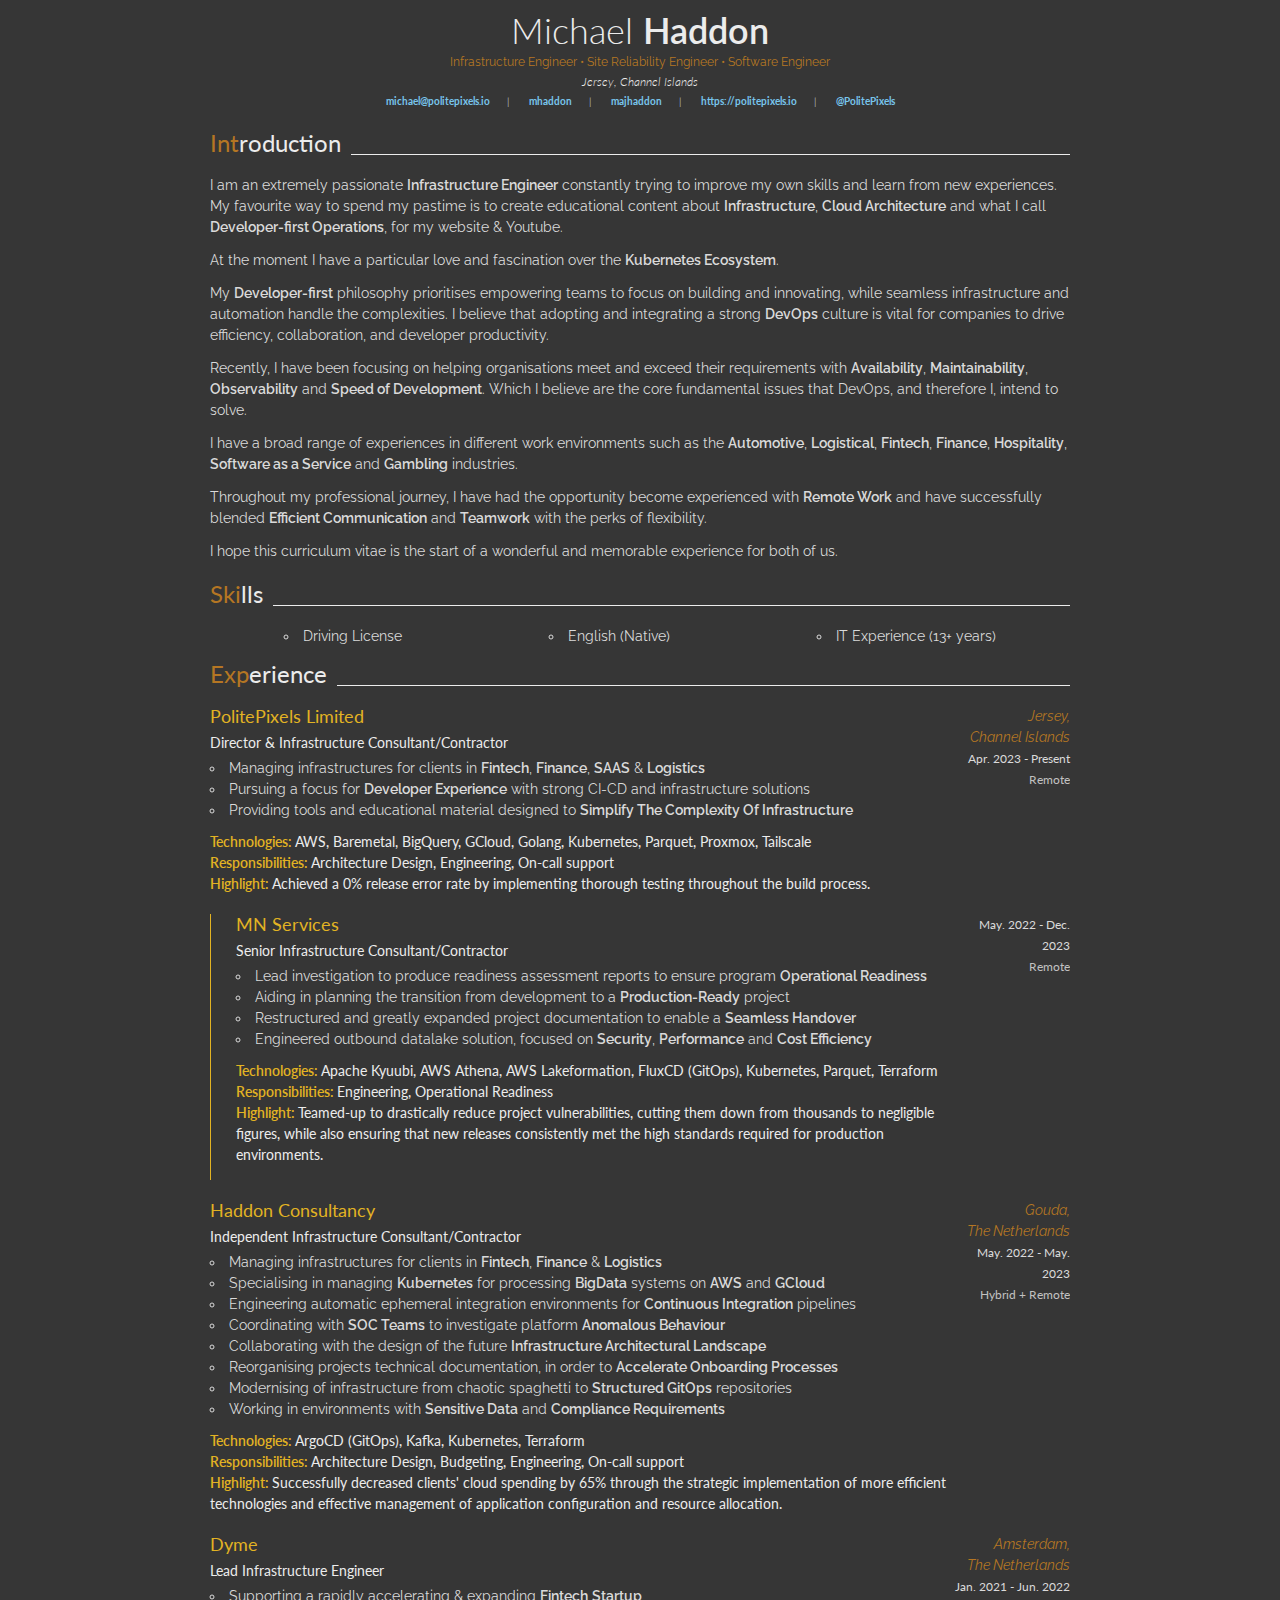
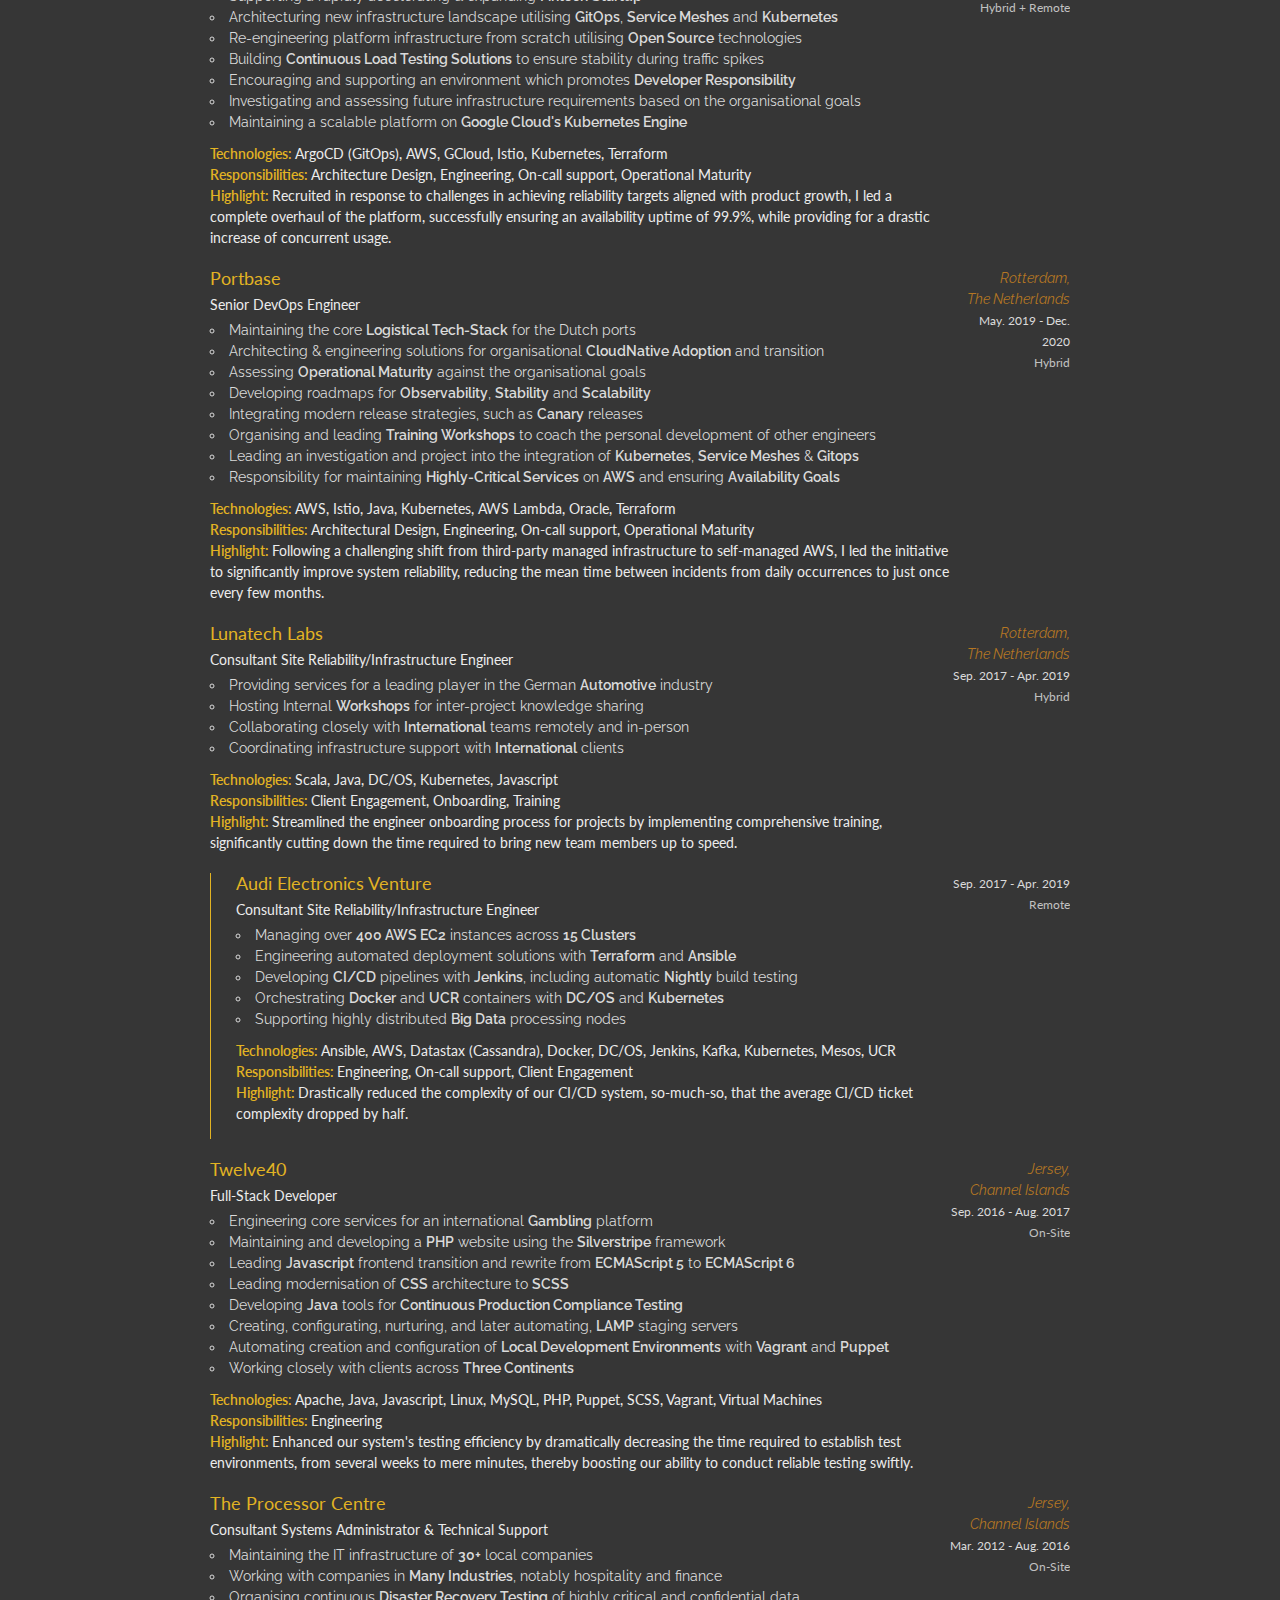
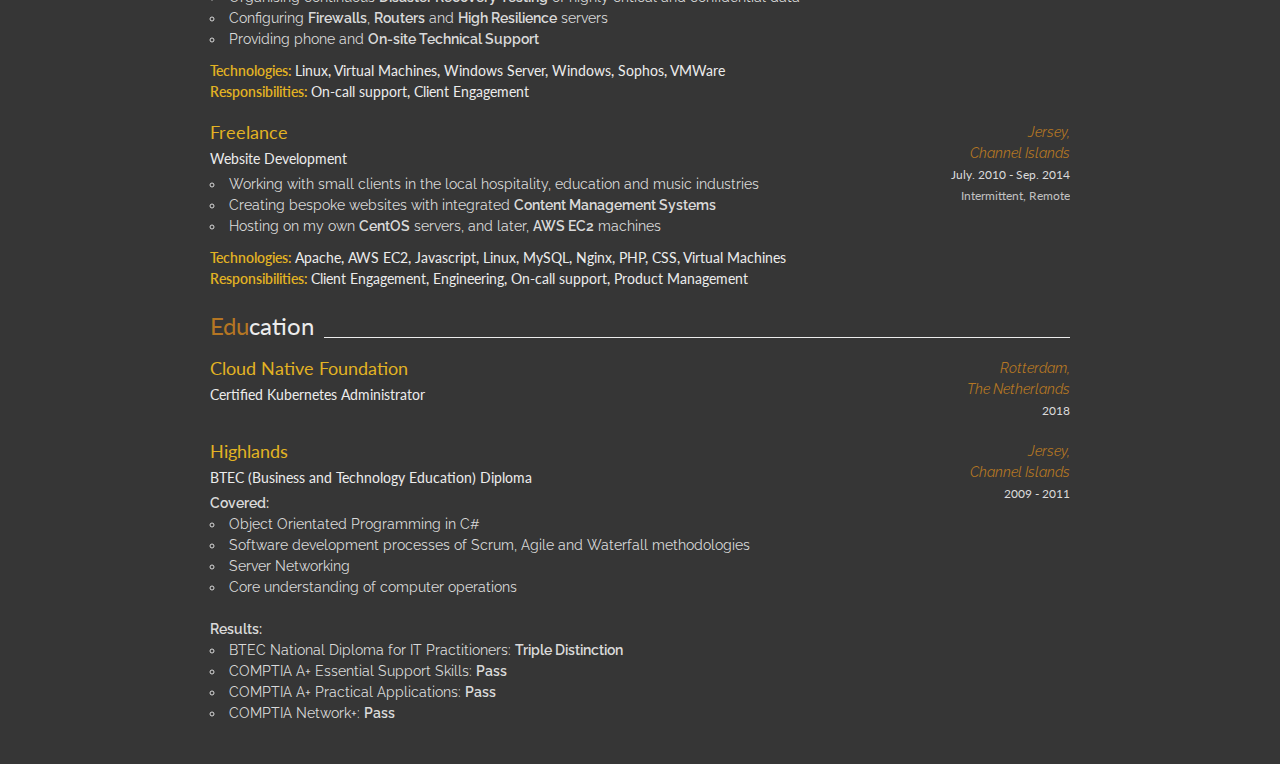
<file: cv.html>
<html>
<head>
    <meta charset="UTF-8"/>
    <meta name="viewport" content="width=device-width, initial-scale=1" />
    <link href="https://fonts.googleapis.com/css?family=Lato|Roboto|Roboto+Slab|Raleway" rel="stylesheet">
    <link href="https://fonts.googleapis.com/css?family=Lato:100,100i,300,300i,400,400i,700,700i,900,900i|Raleway:100,100i,200,200i,300,300i,400,400i,500,500i,600,600i,700,700i,800,800i,900,900i"
          rel="stylesheet">
    <link rel="shortcut icon" href="images/favicon.ico">
    <link rel="stylesheet" href="https://use.fontawesome.com/releases/v5.3.1/css/all.css"
          integrity="sha384-mzrmE5qonljUremFsqc01SB46JvROS7bZs3IO2EmfFsd15uHvIt+Y8vEf7N7fWAU" crossorigin="anonymous">
    <title>Michael Haddon</title>
    <style>
        /* http://meyerweb.com/eric/tools/css/reset/
v2.0 | 20110126
License: none (public domain)
*/

        html, body, div, span, applet, object, iframe,
        h1, h2, h3, h4, h5, h6, p, blockquote, pre,
        a, abbr, acronym, address, big, cite, code,
        del, dfn, em, img, ins, kbd, q, s, samp,
        small, strike, strong, sub, sup, tt, var,
        b, u, i, center,
        dl, dt, dd, ol, ul, li,
        fieldset, form, label, legend,
        table, caption, tbody, tfoot, thead, tr, th, td,
        article, aside, canvas, details, embed,
        figure, figcaption, footer, header, hgroup,
        menu, nav, output, ruby, section, summary,
        time, mark, audio, video {
            margin: 0;
            padding: 0;
            border: 0;
            font-size: 100%;
            font: inherit;
            vertical-align: baseline;
        }

        /* HTML5 display-role reset for older browsers */
        article, aside, details, figcaption, figure,
        footer, header, hgroup, menu, nav, section {
            display: block;
        }

        body {
            line-height: 1;
        }

        ol, ul {
            list-style: none;
        }

        blockquote, q {
            quotes: none;
        }

        blockquote:before, blockquote:after,
        q:before, q:after {
            content: '';
            content: none;
        }

        table {
            border-collapse: collapse;
            border-spacing: 0;
        }
    </style>
    <style>
        body {
            background-color: #363636;
            /*font-family: 'Roboto Slab', serif;*/
            color: #dadada;
            font-family: 'Raleway', serif;
            font-size: 14px;
            font-weight: 400;
        }

        main {
            margin: auto;
            height: 100%;
            max-width: 860px;
            padding: 12px;
        }

        h1 {
            font-family: 'Lato', sans-serif;
            font-weight: 300;
            color: #ececec;
            text-align: center;
            font-size: 36px;
        }

        h2 {
            font-family: 'Lato', sans-serif;
            font-weight: 400;
            color: #ececec;
            font-size: 24px;
            display: flex;
            margin-bottom: 20px;
        }

        h3 {
            font-family: 'Lato', sans-serif;
            font-weight: 400;
            color: #e2b323;
            font-size: 18px;
            display: flex;
            margin-bottom: 5px;
        }

        h4 {
            font-family: 'Lato', sans-serif;
            font-weight: 400;
            color: #ececec;
            font-size: 14px;
            display: flex;
            margin-bottom: 5px;
        }

        h2 .underline {
            border-bottom: 1px #ececec solid;
            flex-grow: 100;
            margin-left: 10px;
        }

        h1 b {
            font-weight: 600;
        }

        p.subtext {
            font-size: 12px;
            text-align: center;
            color: #b57623;
            font-weight: 400;
        }

        p.subtext2 {
            font-family: 'Lato', sans-serif;
            font-size: 12px;
            text-align: center;
            color: #ececec;
            font-weight: 300;
            font-style: italic;
        }

        p.subtext3 {
            font-family: 'Lato', sans-serif;
            font-size: 10px;
            text-align: center;
            font-weight: 300;
            color: #ececec;
        }

        p.placetitle {
            color: #b57623;
            font-weight: 400;
            font-style: italic;
            margin-bottom: 0;
        }

        p.placedate {
            font-family: 'Lato', sans-serif;
            font-size: 12px;
            text-align: right;
            font-weight: 400;
            margin-bottom: 0;
        }

        .title-subtext {
            opacity: 0.85;
            font-size: 0.75em;
            margin-left: 5px;
        }

        p.placestatus {
            font-family: 'Lato', sans-serif;
            font-size: 12px;
            text-align: right;
            font-weight: 400;
            margin-bottom: 0;
            opacity: 0.85;
        }

        .mb8 {
            margin-bottom: 8px;
        }

        .po {
            color: #b57623;
        }

        section {
            margin-bottom: 20px;
        }

        main > section {
            margin-bottom: 25px;
        }

        article {
            line-height: 1.5em;
        }

        article p {
            margin-bottom: 12px;
        }

        section:last-child {
            padding-bottom: 20px;
        }

        ul {
            list-style: circle inside;
        }

        .flex-ul {
            display: flex;
            /*justify-content: space-between;*/
            justify-content: space-around;
        }

        article.content {
            break-inside: avoid;
            margin-bottom: 20px;
        }

        article.content--flex {
            display: flex;
        }

        b {
            font-weight: 600;
        }

        a {
            color: #78c5ec;
            text-decoration: none;
            font-weight: bold;
            font-family: 'Lato', sans-serif;
            line-height: 0;
        }

        .fab {
            padding-right: 2px;
            margin-bottom: -1px;
        }

        #skills-block {
            margin-bottom: 20px;
        }

        p.technologies {
            margin: 10px 0 0 0;
            font-family: 'Lato', sans-serif;
            font-weight: 400;
            color: #ececec;
            font-size: 14px;
        }

        p.technologies b {
            color: #e2b323;
        }

        aside {
            min-width: 120px;
        }

        @media print {
            @page {
                size: auto;
                margin: 10mm;
            }

            article {
                line-height: 1.35em;
            }

            article:last-child section {
                margin-bottom: 0;
            }

            section:last-child {
                margin-bottom: 0;
                padding-bottom: 0;
            }

            body {
                background: white;
                color: #0c0c0c;
                font-size: 10px;
                font-weight: 300;
            }

            h1 {
                color: black;
                font-size: 30px;
            }

            h2 {
                color: #564848;
                font-size: 18px;
            }

            h3 {
                color: #6f570c;
                font-size: 16px;
            }

            h4 {
                color: #3e3e3e;
                font-size: 12px;
            }

            p.subtext {
                color: #483011;
                font-size: 10px;
            }

            p.subtext2 {
                color: #1f1f1f;
                font-size: 10px;
            }

            p.subtext3 {
                color: #1f1f1f;
                font-size: 10px;
            }

            a {
                color: #4588ab;
            }

            b {
                color: black;
            }

            p.placetitle {
                color: black;
                font-weight: 600;
                font-size: 12px;
            }

            p.placedate {
                color: black;
                font-size: 10px;
            }

            p.placestatus {
                color: black;
                font-size: 10px;
            }

            p.technologies {
                margin: 10px 0 0 0;
                font-family: 'Lato', sans-serif;
                font-weight: 400;
                color: #ececec;
                font-size: 10px;
            }
        }
    </style>
</head>

<body>
<main>
    <h1 class="mb8">Michael <b>Haddon</b></h1>
    <p class="subtext mb8">Infrastructure Engineer • Site Reliability Engineer • Software Engineer</p>
    <p class="subtext2 mb8">Jersey, Channel Islands</p>
    <p class="subtext3">
        <a href="mailto:michael@politepixels.io">
            <i class="fas fa-envelope"></i>
            michael@politepixels.io
        </a>
        <span style="padding:0 15px;">|</span>
        <a href="https://github.com/mhaddon/" target="_blank">
            <i class="fab fa-github"></i>
            mhaddon
        </a>
        <span style="padding:0 15px;">|</span>
        <a href="https://www.linkedin.com/in/majhaddon/" target="_blank">
            <i class="fab fa-linkedin"></i>
            majhaddon
        </a>
        <span style="padding:0 15px;">|</span>
        <a href="https://politepixels.io" target="_blank">
            <i class="fab fa-internet-explorer"></i>
            https://politepixels.io
        </a>
<!--        <span style="padding:0 15px;">|</span>-->
<!--        <a href="https://michael.haddon.me" target="_blank">-->
<!--            <i class="fab fa-internet-explorer"></i>-->
<!--            https://michael.haddon.me-->
<!--        </a>-->
        <span style="padding:0 15px;">|</span>
        <a href="https://youtube.com/@PolitePixels" target="_blank">
            <i class="fab fa-youtube"></i>
            @PolitePixels
        </a>
    </p>
    <section style="height: 0;">&nbsp;</section>
    <section>
        <h2>
            <span><span class="po">Int</span>roduction</span>
            <span class="underline"></span>
        </h2>
        <article class="content" style="margin-bottom:-5px;">
            <p>I am an extremely passionate <b>Infrastructure Engineer</b> constantly trying to improve my own skills and
                learn from new experiences. My favourite way to spend my pastime is to create educational content about <b>Infrastructure</b>, <b>Cloud Architecture</b> and what I call <b>Developer-first Operations</b>, for my website & Youtube.
            </p>
            <p>At the moment I have a particular love and fascination over the <b>Kubernetes Ecosystem</b>.</p>
            <p>My <b>Developer-first</b> philosophy prioritises empowering teams to focus on building and innovating, while seamless infrastructure and automation handle the complexities. I believe that adopting and integrating a strong <b>DevOps</b> culture is vital for companies to drive efficiency, collaboration, and developer productivity.</p>
            <p>Recently, I have been focusing on helping organisations meet and exceed their requirements with <b>Availability</b>,
                <b>Maintainability</b>, <b>Observability</b> and <b>Speed of Development</b>. Which I believe are the
                core fundamental issues that DevOps, and therefore I, intend to solve.</p>
            <p>I have a broad range of experiences in different work environments such as the <b>Automotive</b>, <b>Logistical</b>,
                <b>Fintech</b>, <b>Finance</b>, <b>Hospitality</b>, <b>Software as a Service</b> and <b>Gambling</b> industries.</p>
            <p>Throughout my professional journey, I have had the opportunity become experienced with <b>Remote Work</b> and have successfully blended
                <b>Efficient Communication</b> and <b>Teamwork</b> with the perks of flexibility.
            </p>
            <p>I hope this curriculum vitae is the start of a wonderful and memorable experience for both of us.</p>
        </article>
    </section>

    <section id="skills-block">
        <h2>
            <span><span class="po">Ski</span>lls</span>
            <span class="underline"></span>
        </h2>
        <article class="content" style="margin-bottom:-5px;">
            <ul class="flex-ul">
                <li>Driving License</li>
                <li>English (Native)</li>
                <li>IT Experience (13+ years)</li>
            </ul>
        </article>
    </section>

    <section>
        <h2>
            <span><span class="po">Exp</span>erience</span>
            <span class="underline"></span>
        </h2>
        <article class="content content--flex">
            <div style="flex-grow:100;">
                <h3>PolitePixels Limited</h3>
                <h4>Director & Infrastructure Consultant/Contractor</h4>
                <ul>
                    <li>Managing infrastructures for clients in <b>Fintech</b>, <b>Finance</b>, <b>SAAS</b> & <b>Logistics</b></li>
                    <li>Pursuing a focus for <b>Developer Experience</b> with strong CI-CD and infrastructure solutions</li>
                    <li>Providing tools and educational material designed to <b>Simplify The Complexity Of Infrastructure</b></li>
                </ul>
                <p class="technologies">
                    <b>Technologies: </b> AWS, Baremetal, BigQuery, GCloud, Golang, Kubernetes, Parquet, Proxmox, Tailscale
                    <br/>
                    <b>Responsibilities: </b> Architecture Design, Engineering, On-call support
                    <br/>
                    <b>Highlight: </b> Achieved a 0% release error rate by implementing thorough testing throughout the build process.
                </p>
            </div>
            <aside style="text-align: right;">
                <p class="placetitle">Jersey,<br/>Channel Islands</p>
                <p class="placedate">Apr. 2023 - Present</p>
                <p class="placestatus">Remote</p>
            </aside>
        </article>
        <article class="content content--flex" style="padding-left: 25px; border-left: 1px solid #e2b323; padding-bottom: 15px;">
            <div style="flex-grow:100;">
                <h3>MN Services</h3>
                <h4>Senior Infrastructure Consultant/Contractor</h4>
                <ul>
                    <li>Lead investigation to produce readiness assessment reports to ensure program <b>Operational Readiness</b></li>
                    <li>Aiding in planning the transition from development to a <b>Production-Ready</b> project</li>
                    <li>Restructured and greatly expanded project documentation to enable a <b>Seamless Handover</b></li>
                    <li>Engineered outbound datalake solution, focused on <b>Security</b>, <b>Performance</b> and <b>Cost Efficiency</b></li>
                </ul>
                <p class="technologies">
                    <b>Technologies: </b> Apache Kyuubi, AWS Athena, AWS Lakeformation, FluxCD (GitOps), Kubernetes, Parquet, Terraform
                    <br/>
                    <b>Responsibilities: </b> Engineering, Operational Readiness
                    <br/>
                    <b>Highlight: </b> Teamed-up to drastically reduce project vulnerabilities, cutting them down from thousands to negligible figures, while also ensuring that new releases consistently met the high standards required for production environments.
                </p>
            </div>
            <aside style="text-align: right;">
                <p class="placedate">May. 2022 - Dec. 2023</p>
                <p class="placestatus">Remote</p>
            </aside>
        </article>
        <article class="content content--flex">
            <div style="flex-grow:100;">
                <h3>Haddon Consultancy</h3>
                <h4>Independent Infrastructure Consultant/Contractor</h4>
                <ul>
                    <li>Managing infrastructures for clients in <b>Fintech</b>, <b>Finance</b> & <b>Logistics</b></li>
                    <li>Specialising in managing <b>Kubernetes</b> for processing <b>BigData</b> systems on <b>AWS</b> and <b>GCloud</b></li>
                    <li>Engineering automatic ephemeral integration environments for <b>Continuous Integration</b> pipelines</li>
                    <li>Coordinating with <b>SOC Teams</b> to investigate platform <b>Anomalous Behaviour</b></li>
                    <li>Collaborating with the design of the future <b>Infrastructure Architectural Landscape</b></li>
                    <li>Reorganising projects technical documentation, in order to <b>Accelerate Onboarding Processes</b></li>
                    <li>Modernising of infrastructure from chaotic spaghetti to <b>Structured GitOps</b> repositories</li>
                    <li>Working in environments with <b>Sensitive Data</b> and <b>Compliance Requirements</b></li>
                </ul>
                <p class="technologies">
                    <b>Technologies: </b> ArgoCD (GitOps), Kafka, Kubernetes, Terraform
                    <br/>
                    <b>Responsibilities: </b> Architecture Design, Budgeting, Engineering, On-call support
                    <br/>
                    <b>Highlight: </b> Successfully decreased clients' cloud spending by 65% through the strategic implementation of more efficient technologies and effective management of application configuration and resource allocation.
                </p>
            </div>
            <aside style="text-align: right;">
                <p class="placetitle">Gouda,<br/>The Netherlands</p>
                <p class="placedate">May. 2022 - May. 2023</p>
                <p class="placestatus">Hybrid + Remote</p>
            </aside>
        </article>
        <article class="content content--flex">
            <div style="flex-grow:100;">
                <h3>Dyme</h3>
                <h4>Lead Infrastructure Engineer</h4>
                <ul>
                    <li>Supporting a rapidly accelerating & expanding <b>Fintech</b> <b>Startup</b></li>
                    <li>Architecturing new infrastructure landscape utilising <b>GitOps</b>, <b>Service Meshes</b> and
                        <b>Kubernetes</b></li>
                    <li>Re-engineering platform infrastructure from scratch utilising <b>Open Source</b> technologies
                    </li>
                    <li>Building <b>Continuous Load Testing Solutions</b> to ensure stability during traffic spikes</li>
                    <li>Encouraging and supporting an environment which promotes <b>Developer Responsibility</b></li>
                    <li>Investigating and assessing future infrastructure requirements based on the organisational
                        goals
                    </li>
                    <li>Maintaining a scalable platform on <b>Google Cloud's Kubernetes Engine</b></li>
                </ul>
                <p class="technologies">
                    <b>Technologies: </b> ArgoCD (GitOps), AWS, GCloud, Istio, Kubernetes, Terraform
                    <br/>
                    <b>Responsibilities: </b> Architecture Design, Engineering, On-call support, Operational Maturity
                    <br/>
                    <b>Highlight: </b> Recruited in response to challenges in achieving reliability targets aligned with product growth, I led a complete overhaul of the platform, successfully ensuring an availability uptime of 99.9%, while providing for a drastic increase of concurrent usage.
                </p>
            </div>
            <aside style="text-align: right;">
                <p class="placetitle">Amsterdam,<br/>The Netherlands</p>
                <p class="placedate">Jan. 2021 - Jun. 2022</p>
                <p class="placestatus">Hybrid + Remote</p>
            </aside>
        </article>
        <article class="content content--flex">
            <div style="flex-grow:100;">
                <h3>Portbase</h3>
                <h4>Senior DevOps Engineer</h4>
                <ul>
                    <li>Maintaining the core <b>Logistical Tech-Stack</b> for the Dutch ports</li>
                    <li>Architecting & engineering solutions for organisational <b>CloudNative Adoption</b> and
                        transition
                    </li>
                    <li>Assessing <b>Operational Maturity</b> against the organisational goals</li>
                    <li>Developing roadmaps for <b>Observability</b>, <b>Stability</b> and <b>Scalability</b></li>
                    <li>Integrating modern release strategies, such as <b>Canary</b> releases</li>
                    <li>Organising and leading <b>Training Workshops</b> to coach the personal development of other
                        engineers
                    </li>
                    <li>Leading an investigation and project into the integration of <b>Kubernetes</b>, <b>Service
                        Meshes</b> & <b>Gitops</b></li>
                    <li>Responsibility for maintaining <b>Highly-Critical Services</b> on <b>AWS</b> and ensuring <b>Availability
                        Goals</b></li>
                </ul>
                <p class="technologies">
                    <b>Technologies: </b> AWS, Istio, Java, Kubernetes, AWS Lambda, Oracle, Terraform
                    <br/>
                    <b>Responsibilities: </b> Architectural Design, Engineering, On-call support, Operational Maturity
                    <br/>
                    <b>Highlight: </b> Following a challenging shift from third-party managed infrastructure to self-managed AWS, I led the initiative to significantly improve system reliability, reducing the mean time between incidents from daily occurrences to just once every few months.
                </p>
            </div>
            <aside style="text-align: right;">
                <p class="placetitle">Rotterdam,<br/>The Netherlands</p>
                <p class="placedate">May. 2019 - Dec. 2020</p>
                <p class="placestatus">Hybrid</p>
            </aside>
        </article>
        <article class="content content--flex">
            <div style="flex-grow:100;">
                <h3>Lunatech Labs</h3>
                <h4>Consultant Site Reliability/Infrastructure Engineer</h4>
                <ul>
                    <li>Providing services for a leading player in the German <b>Automotive</b> industry</li>
                    <li>Hosting Internal <b>Workshops</b> for inter-project knowledge sharing</li>
                    <li>Collaborating closely with <b>International</b> teams remotely and in-person</li>
                    <li>Coordinating infrastructure support with <b>International</b> clients</li>
                </ul>
                <p class="technologies">
                    <b>Technologies: </b> Scala, Java, DC/OS, Kubernetes, Javascript
                    <br/>
                    <b>Responsibilities: </b> Client Engagement, Onboarding, Training
                    <br/>
                    <b>Highlight: </b> Streamlined the engineer onboarding process for projects by implementing comprehensive training, significantly cutting down the time required to bring new team members up to speed.
                </p>
            </div>
            <aside style="text-align: right;">
                <p class="placetitle">Rotterdam,<br/>The Netherlands</p>
                <p class="placedate">Sep. 2017 - Apr. 2019</p>
                <p class="placestatus">Hybrid</p>
            </aside>
        </article>
        <article class="content content--flex" style="padding-left: 25px; border-left: 1px solid #e2b323; padding-bottom: 15px;">
            <div style="flex-grow:100;">
                <h3>Audi Electronics Venture</h3>
                <h4>Consultant Site Reliability/Infrastructure Engineer</h4>
                <ul>
                    <li>Managing over <b>400 AWS EC2</b> instances across <b>15 Clusters</b></li>
                    <li>Engineering automated deployment solutions with <b>Terraform</b> and <b>Ansible</b></li>
                    <li>Developing <b>CI/CD</b> pipelines with <b>Jenkins</b>, including automatic <b>Nightly</b> build
                        testing
                    </li>
                    <li>Orchestrating <b>Docker</b> and <b>UCR</b> containers with <b>DC/OS</b> and <b>Kubernetes</b>
                    </li>
                    <li>Supporting highly distributed <b>Big Data</b> processing nodes</li>
                </ul>
                <p class="technologies">
                    <b>Technologies: </b> Ansible, AWS, Datastax (Cassandra), Docker, DC/OS, Jenkins, Kafka, Kubernetes, Mesos, UCR
                    <br/>
                    <b>Responsibilities: </b> Engineering, On-call support, Client Engagement
                    <br/>
                    <b>Highlight: </b> Drastically reduced the complexity of our CI/CD system, so-much-so, that the average CI/CD ticket complexity dropped by half.
                </p>
            </div>
            <aside style="text-align: right;">
                <p class="placedate">Sep. 2017 - Apr. 2019</p>
                <p class="placestatus">Remote</p>
            </aside>
        </article>
        <article class="content content--flex">
            <div style="flex-grow:100;">
                <h3>Twelve40</h3>
                <h4>Full-Stack Developer</h4>
                <ul>
                    <li>Engineering core services for an international <b>Gambling</b> platform</li>
                    <li>Maintaining and developing a <b>PHP</b> website using the <b>Silverstripe</b> framework</li>
                    <li>Leading <b>Javascript</b> frontend transition and rewrite from <b>ECMAScript 5</b> to <b>ECMAScript
                        6</b></li>
                    <li>Leading modernisation of <b>CSS</b> architecture to <b>SCSS</b></li>
                    <li>Developing <b>Java</b> tools for <b>Continuous Production Compliance Testing</b></li>
                    <li>Creating, configurating, nurturing, and later automating, <b>LAMP</b> staging servers</li>
                    <li>Automating creation and configuration of <b>Local Development Environments</b> with
                        <b>Vagrant</b> and <b>Puppet</b></li>
                    <li>Working closely with clients across <b>Three Continents</b></li>
                </ul>
                <p class="technologies">
                    <b>Technologies: </b> Apache, Java, Javascript, Linux, MySQL, PHP, Puppet, SCSS, Vagrant, Virtual Machines
                    <br/>
                    <b>Responsibilities: </b> Engineering
                    <br/>
                    <b>Highlight: </b> Enhanced our system's testing efficiency by dramatically decreasing the time required to establish test environments, from several weeks to mere minutes, thereby boosting our ability to conduct reliable testing swiftly.
                </p>
            </div>
            <aside style="text-align: right;">
                <p class="placetitle">Jersey,<br/>Channel Islands</p>
                <p class="placedate">Sep. 2016 - Aug. 2017</p>
                <p class="placestatus">On-Site</p>
            </aside>
        </article>
        <article class="content content--flex">
            <div style="flex-grow:100;">
                <h3>The Processor Centre</h3>
                <h4>Consultant Systems Administrator & Technical Support</h4>
                <ul>
                    <li>Maintaining the IT infrastructure of <b>30+</b> local companies</li>
                    <li>Working with companies in <b>Many Industries</b>, notably hospitality and finance</li>
                    <li>Organising continuous <b>Disaster Recovery Testing</b> of highly critical and confidential data
                    </li>
                    <li>Configuring <b>Firewalls</b>, <b>Routers</b> and <b>High Resilience</b> servers</li>
                    <li>Providing phone and <b>On-site Technical Support</b></li>
                </ul>
                <p class="technologies">
                    <b>Technologies: </b> Linux, Virtual Machines, Windows Server, Windows, Sophos, VMWare
                    <br/>
                    <b>Responsibilities: </b> On-call support, Client Engagement
                </p>
            </div>
            <aside style="text-align: right;">
                <p class="placetitle">Jersey,<br/>Channel Islands</p>
                <p class="placedate">Mar. 2012 - Aug. 2016</p>
                <p class="placestatus">On-Site</p>
            </aside>
        </article>
        <article class="content content--flex">
            <div style="flex-grow:100;">
                <h3>Freelance</h3>
                <h4>Website Development</h4>
                <ul>
                    <li>Working with small clients in the local hospitality, education and music industries</li>
                    <li>Creating bespoke websites with integrated <b>Content Management Systems</b></li>
                    <li>Hosting on my own <b>CentOS</b> servers, and later, <b>AWS EC2</b> machines</li>
                </ul>
                <p class="technologies">
                    <b>Technologies: </b> Apache, AWS EC2, Javascript, Linux, MySQL, Nginx, PHP, CSS, Virtual Machines
                    <br/>
                    <b>Responsibilities: </b> Client Engagement, Engineering, On-call support, Product Management
                </p>
            </div>
            <aside style="text-align: right;">
                <p class="placetitle">Jersey,<br/>Channel Islands</p>
                <p class="placedate">July. 2010 - Sep. 2014</p>
                <p class="placestatus">Intermittent, Remote</p>
            </aside>
        </article>
    </section>
    <section>
        <h2>
            <span><span class="po">Edu</span>cation</span>
            <span class="underline"></span>
        </h2>
        <article class="content content--flex">
            <div style="flex-grow:100;">
                <h3>Cloud Native Foundation</h3>
                <h4>Certified Kubernetes Administrator</h4>
            </div>
            <aside style="text-align: right;">
                <p class="placetitle">Rotterdam,<br/>The Netherlands</p>
                <p class="placedate">2018</p>
            </aside>
        </article>
        <article class="content content--flex">
            <div style="flex-grow:100;">
                <h3>Highlands</h3>
                <h4>BTEC (Business and Technology Education) Diploma</h4>
                <b>Covered:</b>
                <ul>
                    <li>Object Orientated Programming in C#</li>
                    <li>Software development processes of Scrum, Agile and Waterfall methodologies</li>
                    <li>Server Networking</li>
                    <li>Core understanding of computer operations</li>
                </ul>
                <br/>
                <b>Results:</b>
                <ul>
                    <li>BTEC National Diploma for IT Practitioners: <b>Triple Distinction</b></li>
                    <li>COMPTIA A+ Essential Support Skills: <b>Pass</b></li>
                    <li>COMPTIA A+ Practical Applications: <b>Pass</b></li>
                    <li>COMPTIA Network+: <b>Pass</b></li>
                </ul>
            </div>
            <aside style="text-align: right;">
                <p class="placetitle">Jersey,<br/>Channel Islands</p>
                <p class="placedate">2009 - 2011</p>
            </aside>
        </article>
    </section>
</main>
</body>
</html>
</file>
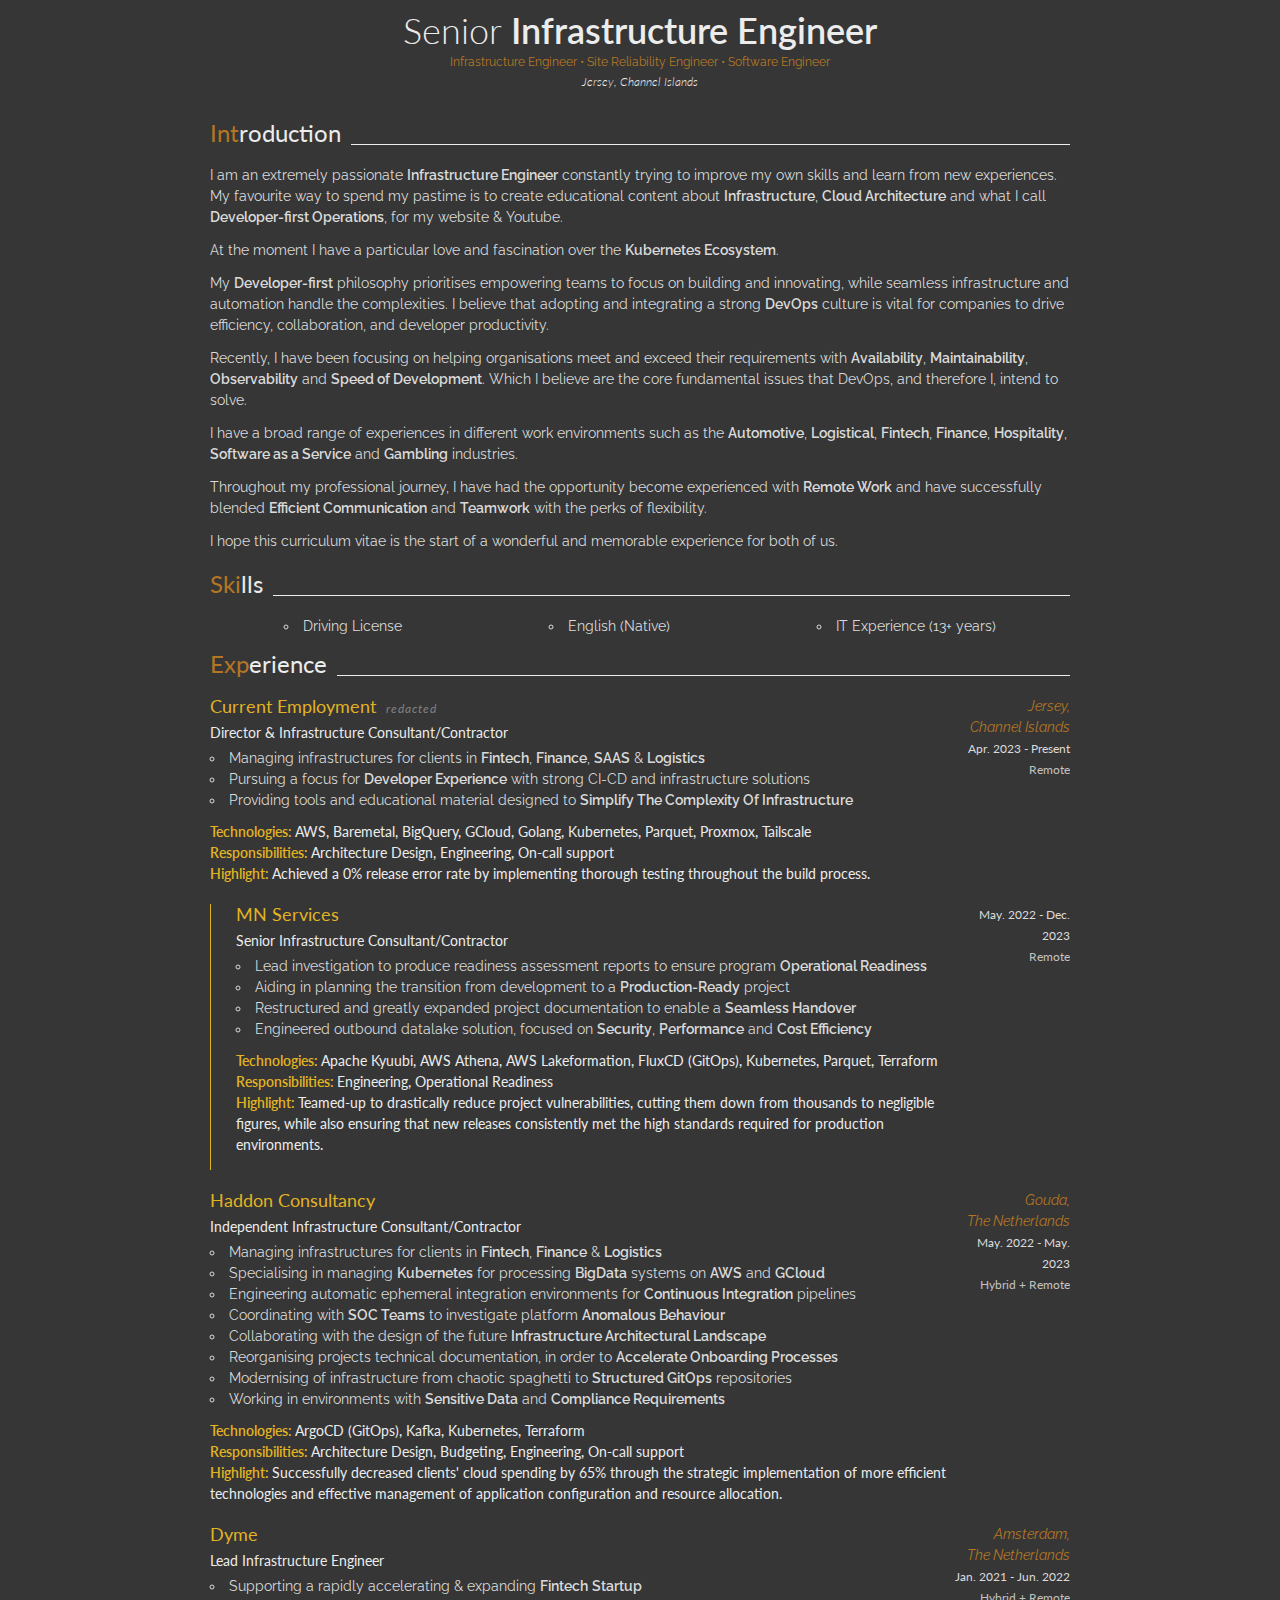
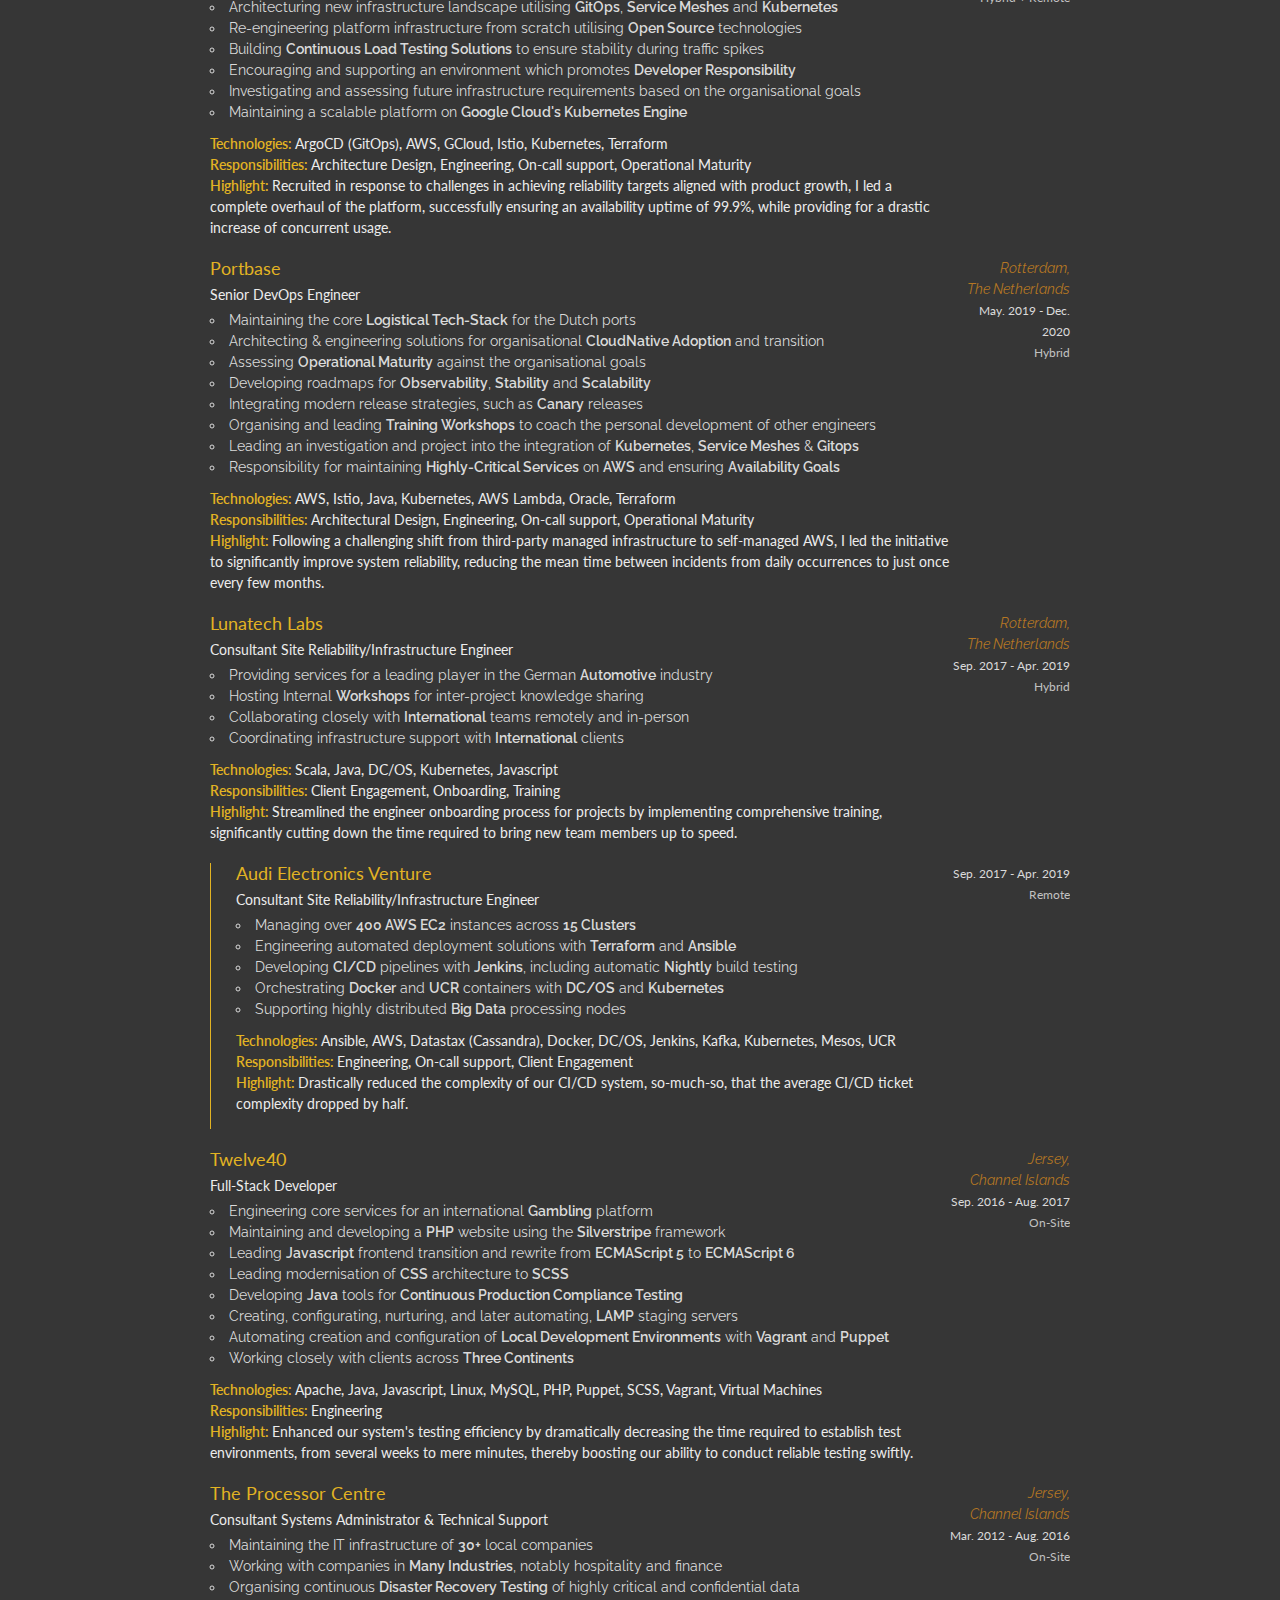
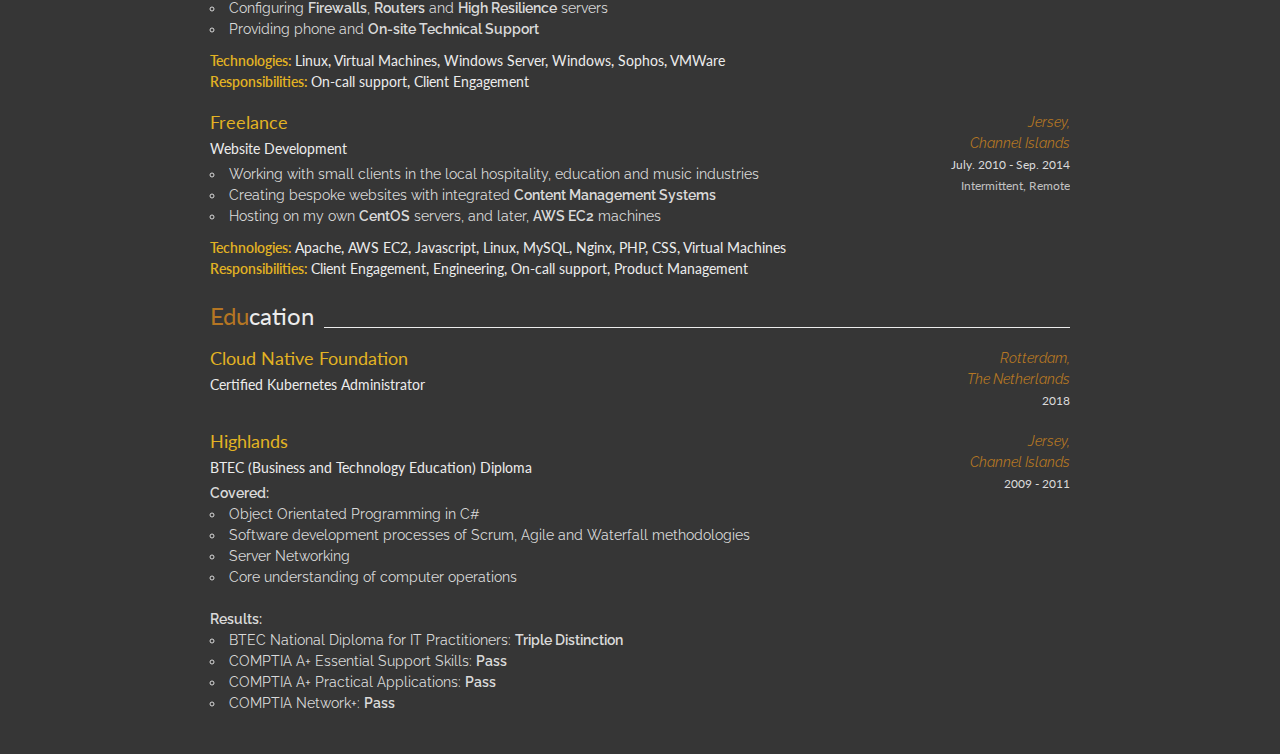
<file: redacted.html>
<html>
<head>
    <meta charset="UTF-8"/>
    <meta name="viewport" content="width=device-width, initial-scale=1" />
    <link href="https://fonts.googleapis.com/css?family=Lato|Roboto|Roboto+Slab|Raleway" rel="stylesheet">
    <link href="https://fonts.googleapis.com/css?family=Lato:100,100i,300,300i,400,400i,700,700i,900,900i|Raleway:100,100i,200,200i,300,300i,400,400i,500,500i,600,600i,700,700i,800,800i,900,900i"
          rel="stylesheet">
    <link rel="shortcut icon" href="images/favicon.ico">
    <link rel="stylesheet" href="https://use.fontawesome.com/releases/v5.3.1/css/all.css"
          integrity="sha384-mzrmE5qonljUremFsqc01SB46JvROS7bZs3IO2EmfFsd15uHvIt+Y8vEf7N7fWAU" crossorigin="anonymous">
    <title>Senior Infrastructure Engineer</title>
    <style>
        /* http://meyerweb.com/eric/tools/css/reset/
v2.0 | 20110126
License: none (public domain)
*/

        html, body, div, span, applet, object, iframe,
        h1, h2, h3, h4, h5, h6, p, blockquote, pre,
        a, abbr, acronym, address, big, cite, code,
        del, dfn, em, img, ins, kbd, q, s, samp,
        small, strike, strong, sub, sup, tt, var,
        b, u, i, center,
        dl, dt, dd, ol, ul, li,
        fieldset, form, label, legend,
        table, caption, tbody, tfoot, thead, tr, th, td,
        article, aside, canvas, details, embed,
        figure, figcaption, footer, header, hgroup,
        menu, nav, output, ruby, section, summary,
        time, mark, audio, video {
            margin: 0;
            padding: 0;
            border: 0;
            font-size: 100%;
            font: inherit;
            vertical-align: baseline;
        }

        /* HTML5 display-role reset for older browsers */
        article, aside, details, figcaption, figure,
        footer, header, hgroup, menu, nav, section {
            display: block;
        }

        body {
            line-height: 1;
        }

        ol, ul {
            list-style: none;
        }

        blockquote, q {
            quotes: none;
        }

        blockquote:before, blockquote:after,
        q:before, q:after {
            content: '';
            content: none;
        }

        table {
            border-collapse: collapse;
            border-spacing: 0;
        }
    </style>
    <style>
        body {
            background-color: #363636;
            /*font-family: 'Roboto Slab', serif;*/
            color: #dadada;
            font-family: 'Raleway', serif;
            font-size: 14px;
            font-weight: 400;
        }

        main {
            margin: auto;
            height: 100%;
            max-width: 860px;
            padding: 12px;
        }

        h1 {
            font-family: 'Lato', sans-serif;
            font-weight: 300;
            color: #ececec;
            text-align: center;
            font-size: 36px;
        }

        h2 {
            font-family: 'Lato', sans-serif;
            font-weight: 400;
            color: #ececec;
            font-size: 24px;
            display: flex;
            margin-bottom: 20px;
        }

        h3 {
            font-family: 'Lato', sans-serif;
            font-weight: 400;
            color: #e2b323;
            font-size: 18px;
            display: flex;
            margin-bottom: 5px;
        }

        h4 {
            font-family: 'Lato', sans-serif;
            font-weight: 400;
            color: #ececec;
            font-size: 14px;
            display: flex;
            margin-bottom: 5px;
        }

        h2 .underline {
            border-bottom: 1px #ececec solid;
            flex-grow: 100;
            margin-left: 10px;
        }

        h1 b {
            font-weight: 600;
        }

        p.subtext {
            font-size: 12px;
            text-align: center;
            color: #b57623;
            font-weight: 400;
        }

        p.subtext2 {
            font-family: 'Lato', sans-serif;
            font-size: 12px;
            text-align: center;
            color: #ececec;
            font-weight: 300;
            font-style: italic;
        }

        p.subtext3 {
            font-family: 'Lato', sans-serif;
            font-size: 10px;
            text-align: center;
            font-weight: 300;
            color: #ececec;
        }

        p.placetitle {
            color: #b57623;
            font-weight: 400;
            font-style: italic;
            margin-bottom: 0;
        }

        p.placedate {
            font-family: 'Lato', sans-serif;
            font-size: 12px;
            text-align: right;
            font-weight: 400;
            margin-bottom: 0;
        }

        .title-subtext {
            opacity: 0.85;
            font-size: 0.75em;
            margin-left: 5px;
        }

        p.placestatus {
            font-family: 'Lato', sans-serif;
            font-size: 12px;
            text-align: right;
            font-weight: 400;
            margin-bottom: 0;
            opacity: 0.85;
        }

        .mb8 {
            margin-bottom: 8px;
        }

        .po {
            color: #b57623;
        }

        section {
            margin-bottom: 20px;
        }

        main > section {
            margin-bottom: 25px;
        }

        article {
            line-height: 1.5em;
        }

        article p {
            margin-bottom: 12px;
        }

        section:last-child {
            padding-bottom: 20px;
        }

        ul {
            list-style: circle inside;
        }

        .flex-ul {
            display: flex;
            /*justify-content: space-between;*/
            justify-content: space-around;
        }

        article.content {
            break-inside: avoid;
            margin-bottom: 20px;
        }

        article.content--flex {
            display: flex;
        }

        b {
            font-weight: 600;
        }

        a {
            color: #78c5ec;
            text-decoration: none;
            font-weight: bold;
            font-family: 'Lato', sans-serif;
            line-height: 0;
        }

        .fab {
            padding-right: 2px;
            margin-bottom: -1px;
        }

        #skills-block {
            margin-bottom: 20px;
        }

        p.technologies {
            margin: 10px 0 0 0;
            font-family: 'Lato', sans-serif;
            font-weight: 400;
            color: #ececec;
            font-size: 14px;
        }

        p.technologies b {
            color: #e2b323;
        }

        aside {
            min-width: 120px;
        }

        @media print {
            @page {
                size: auto;
                margin: 10mm;
            }

            article {
                line-height: 1.35em;
            }

            article:last-child section {
                margin-bottom: 0;
            }

            section:last-child {
                margin-bottom: 0;
                padding-bottom: 0;
            }

            body {
                background: white;
                color: #0c0c0c;
                font-size: 10px;
                font-weight: 300;
            }

            h1 {
                color: black;
                font-size: 30px;
            }

            h2 {
                color: #564848;
                font-size: 18px;
            }

            h3 {
                color: #6f570c;
                font-size: 16px;
            }

            h4 {
                color: #3e3e3e;
                font-size: 12px;
            }

            p.subtext {
                color: #483011;
                font-size: 10px;
            }

            p.subtext2 {
                color: #1f1f1f;
                font-size: 10px;
            }

            p.subtext3 {
                color: #1f1f1f;
                font-size: 10px;
            }

            a {
                color: #4588ab;
            }

            b {
                color: black;
            }

            p.placetitle {
                color: black;
                font-weight: 600;
                font-size: 12px;
            }

            p.placedate {
                color: black;
                font-size: 10px;
            }

            p.placestatus {
                color: black;
                font-size: 10px;
            }

            p.technologies {
                margin: 10px 0 0 0;
                font-family: 'Lato', sans-serif;
                font-weight: 400;
                color: #ececec;
                font-size: 10px;
            }
        }
    </style>
</head>

<body>
<main>
    <h1 class="mb8">Senior <b>Infrastructure Engineer</b></h1>
    <p class="subtext mb8">Infrastructure Engineer • Site Reliability Engineer • Software Engineer</p>
    <p class="subtext2 mb8">Jersey, Channel Islands</p>
    <section style="height: 0;">&nbsp;</section>
    <section>
        <h2>
            <span><span class="po">Int</span>roduction</span>
            <span class="underline"></span>
        </h2>
        <article class="content" style="margin-bottom:-5px;">
            <p>I am an extremely passionate <b>Infrastructure Engineer</b> constantly trying to improve my own skills and
                learn from new experiences. My favourite way to spend my pastime is to create educational content about <b>Infrastructure</b>, <b>Cloud Architecture</b> and what I call <b>Developer-first Operations</b>, for my website & Youtube.
            </p>
            <p>At the moment I have a particular love and fascination over the <b>Kubernetes Ecosystem</b>.</p>
            <p>My <b>Developer-first</b> philosophy prioritises empowering teams to focus on building and innovating, while seamless infrastructure and automation handle the complexities. I believe that adopting and integrating a strong <b>DevOps</b> culture is vital for companies to drive efficiency, collaboration, and developer productivity.</p>
            <p>Recently, I have been focusing on helping organisations meet and exceed their requirements with <b>Availability</b>,
                <b>Maintainability</b>, <b>Observability</b> and <b>Speed of Development</b>. Which I believe are the
                core fundamental issues that DevOps, and therefore I, intend to solve.</p>
            <p>I have a broad range of experiences in different work environments such as the <b>Automotive</b>, <b>Logistical</b>,
                <b>Fintech</b>, <b>Finance</b>, <b>Hospitality</b>, <b>Software as a Service</b> and <b>Gambling</b> industries.</p>
            <p>Throughout my professional journey, I have had the opportunity become experienced with <b>Remote Work</b> and have successfully blended
                <b>Efficient Communication</b> and <b>Teamwork</b> with the perks of flexibility.
            </p>
            <p>I hope this curriculum vitae is the start of a wonderful and memorable experience for both of us.</p>
        </article>
    </section>

    <section id="skills-block">
        <h2>
            <span><span class="po">Ski</span>lls</span>
            <span class="underline"></span>
        </h2>
        <article class="content" style="margin-bottom:-5px;">
            <ul class="flex-ul">
                <li>Driving License</li>
                <li>English (Native)</li>
                <li>IT Experience (13+ years)</li>
            </ul>
        </article>
    </section>

    <section>
        <h2>
            <span><span class="po">Exp</span>erience</span>
            <span class="underline"></span>
        </h2>
        <article class="content content--flex">
            <div style="flex-grow:100;">
                <h3>Current Employment <span style="font-size: 0.65em; margin-left: 10px; transform: translateY(2px); color: gray; font-style: italic; letter-spacing: 1px;">redacted</span></h3>
                <h4>Director & Infrastructure Consultant/Contractor</h4>
                <ul>
                    <li>Managing infrastructures for clients in <b>Fintech</b>, <b>Finance</b>, <b>SAAS</b> & <b>Logistics</b></li>
                    <li>Pursuing a focus for <b>Developer Experience</b> with strong CI-CD and infrastructure solutions</li>
                    <li>Providing tools and educational material designed to <b>Simplify The Complexity Of Infrastructure</b></li>
                </ul>
                <p class="technologies">
                    <b>Technologies: </b> AWS, Baremetal, BigQuery, GCloud, Golang, Kubernetes, Parquet, Proxmox, Tailscale
                    <br/>
                    <b>Responsibilities: </b> Architecture Design, Engineering, On-call support
                    <br/>
                    <b>Highlight: </b> Achieved a 0% release error rate by implementing thorough testing throughout the build process.
                </p>
            </div>
            <aside style="text-align: right;">
                <p class="placetitle">Jersey,<br/>Channel Islands</p>
                <p class="placedate">Apr. 2023 - Present</p>
                <p class="placestatus">Remote</p>
            </aside>
        </article>
        <article class="content content--flex" style="padding-left: 25px; border-left: 1px solid #e2b323; padding-bottom: 15px;">
            <div style="flex-grow:100;">
                <h3>MN Services</h3>
                <h4>Senior Infrastructure Consultant/Contractor</h4>
                <ul>
                    <li>Lead investigation to produce readiness assessment reports to ensure program <b>Operational Readiness</b></li>
                    <li>Aiding in planning the transition from development to a <b>Production-Ready</b> project</li>
                    <li>Restructured and greatly expanded project documentation to enable a <b>Seamless Handover</b></li>
                    <li>Engineered outbound datalake solution, focused on <b>Security</b>, <b>Performance</b> and <b>Cost Efficiency</b></li>
                </ul>
                <p class="technologies">
                    <b>Technologies: </b> Apache Kyuubi, AWS Athena, AWS Lakeformation, FluxCD (GitOps), Kubernetes, Parquet, Terraform
                    <br/>
                    <b>Responsibilities: </b> Engineering, Operational Readiness
                    <br/>
                    <b>Highlight: </b> Teamed-up to drastically reduce project vulnerabilities, cutting them down from thousands to negligible figures, while also ensuring that new releases consistently met the high standards required for production environments.
                </p>
            </div>
            <aside style="text-align: right;">
                <p class="placedate">May. 2022 - Dec. 2023</p>
                <p class="placestatus">Remote</p>
            </aside>
        </article>
        <article class="content content--flex">
            <div style="flex-grow:100;">
                <h3>Haddon Consultancy</h3>
                <h4>Independent Infrastructure Consultant/Contractor</h4>
                <ul>
                    <li>Managing infrastructures for clients in <b>Fintech</b>, <b>Finance</b> & <b>Logistics</b></li>
                    <li>Specialising in managing <b>Kubernetes</b> for processing <b>BigData</b> systems on <b>AWS</b> and <b>GCloud</b></li>
                    <li>Engineering automatic ephemeral integration environments for <b>Continuous Integration</b> pipelines</li>
                    <li>Coordinating with <b>SOC Teams</b> to investigate platform <b>Anomalous Behaviour</b></li>
                    <li>Collaborating with the design of the future <b>Infrastructure Architectural Landscape</b></li>
                    <li>Reorganising projects technical documentation, in order to <b>Accelerate Onboarding Processes</b></li>
                    <li>Modernising of infrastructure from chaotic spaghetti to <b>Structured GitOps</b> repositories</li>
                    <li>Working in environments with <b>Sensitive Data</b> and <b>Compliance Requirements</b></li>
                </ul>
                <p class="technologies">
                    <b>Technologies: </b> ArgoCD (GitOps), Kafka, Kubernetes, Terraform
                    <br/>
                    <b>Responsibilities: </b> Architecture Design, Budgeting, Engineering, On-call support
                    <br/>
                    <b>Highlight: </b> Successfully decreased clients' cloud spending by 65% through the strategic implementation of more efficient technologies and effective management of application configuration and resource allocation.
                </p>
            </div>
            <aside style="text-align: right;">
                <p class="placetitle">Gouda,<br/>The Netherlands</p>
                <p class="placedate">May. 2022 - May. 2023</p>
                <p class="placestatus">Hybrid + Remote</p>
            </aside>
        </article>
        <article class="content content--flex">
            <div style="flex-grow:100;">
                <h3>Dyme</h3>
                <h4>Lead Infrastructure Engineer</h4>
                <ul>
                    <li>Supporting a rapidly accelerating & expanding <b>Fintech</b> <b>Startup</b></li>
                    <li>Architecturing new infrastructure landscape utilising <b>GitOps</b>, <b>Service Meshes</b> and
                        <b>Kubernetes</b></li>
                    <li>Re-engineering platform infrastructure from scratch utilising <b>Open Source</b> technologies
                    </li>
                    <li>Building <b>Continuous Load Testing Solutions</b> to ensure stability during traffic spikes</li>
                    <li>Encouraging and supporting an environment which promotes <b>Developer Responsibility</b></li>
                    <li>Investigating and assessing future infrastructure requirements based on the organisational
                        goals
                    </li>
                    <li>Maintaining a scalable platform on <b>Google Cloud's Kubernetes Engine</b></li>
                </ul>
                <p class="technologies">
                    <b>Technologies: </b> ArgoCD (GitOps), AWS, GCloud, Istio, Kubernetes, Terraform
                    <br/>
                    <b>Responsibilities: </b> Architecture Design, Engineering, On-call support, Operational Maturity
                    <br/>
                    <b>Highlight: </b> Recruited in response to challenges in achieving reliability targets aligned with product growth, I led a complete overhaul of the platform, successfully ensuring an availability uptime of 99.9%, while providing for a drastic increase of concurrent usage.
                </p>
            </div>
            <aside style="text-align: right;">
                <p class="placetitle">Amsterdam,<br/>The Netherlands</p>
                <p class="placedate">Jan. 2021 - Jun. 2022</p>
                <p class="placestatus">Hybrid + Remote</p>
            </aside>
        </article>
        <article class="content content--flex">
            <div style="flex-grow:100;">
                <h3>Portbase</h3>
                <h4>Senior DevOps Engineer</h4>
                <ul>
                    <li>Maintaining the core <b>Logistical Tech-Stack</b> for the Dutch ports</li>
                    <li>Architecting & engineering solutions for organisational <b>CloudNative Adoption</b> and
                        transition
                    </li>
                    <li>Assessing <b>Operational Maturity</b> against the organisational goals</li>
                    <li>Developing roadmaps for <b>Observability</b>, <b>Stability</b> and <b>Scalability</b></li>
                    <li>Integrating modern release strategies, such as <b>Canary</b> releases</li>
                    <li>Organising and leading <b>Training Workshops</b> to coach the personal development of other
                        engineers
                    </li>
                    <li>Leading an investigation and project into the integration of <b>Kubernetes</b>, <b>Service
                        Meshes</b> & <b>Gitops</b></li>
                    <li>Responsibility for maintaining <b>Highly-Critical Services</b> on <b>AWS</b> and ensuring <b>Availability
                        Goals</b></li>
                </ul>
                <p class="technologies">
                    <b>Technologies: </b> AWS, Istio, Java, Kubernetes, AWS Lambda, Oracle, Terraform
                    <br/>
                    <b>Responsibilities: </b> Architectural Design, Engineering, On-call support, Operational Maturity
                    <br/>
                    <b>Highlight: </b> Following a challenging shift from third-party managed infrastructure to self-managed AWS, I led the initiative to significantly improve system reliability, reducing the mean time between incidents from daily occurrences to just once every few months.
                </p>
            </div>
            <aside style="text-align: right;">
                <p class="placetitle">Rotterdam,<br/>The Netherlands</p>
                <p class="placedate">May. 2019 - Dec. 2020</p>
                <p class="placestatus">Hybrid</p>
            </aside>
        </article>
        <article class="content content--flex">
            <div style="flex-grow:100;">
                <h3>Lunatech Labs</h3>
                <h4>Consultant Site Reliability/Infrastructure Engineer</h4>
                <ul>
                    <li>Providing services for a leading player in the German <b>Automotive</b> industry</li>
                    <li>Hosting Internal <b>Workshops</b> for inter-project knowledge sharing</li>
                    <li>Collaborating closely with <b>International</b> teams remotely and in-person</li>
                    <li>Coordinating infrastructure support with <b>International</b> clients</li>
                </ul>
                <p class="technologies">
                    <b>Technologies: </b> Scala, Java, DC/OS, Kubernetes, Javascript
                    <br/>
                    <b>Responsibilities: </b> Client Engagement, Onboarding, Training
                    <br/>
                    <b>Highlight: </b> Streamlined the engineer onboarding process for projects by implementing comprehensive training, significantly cutting down the time required to bring new team members up to speed.
                </p>
            </div>
            <aside style="text-align: right;">
                <p class="placetitle">Rotterdam,<br/>The Netherlands</p>
                <p class="placedate">Sep. 2017 - Apr. 2019</p>
                <p class="placestatus">Hybrid</p>
            </aside>
        </article>
        <article class="content content--flex" style="padding-left: 25px; border-left: 1px solid #e2b323; padding-bottom: 15px;">
            <div style="flex-grow:100;">
                <h3>Audi Electronics Venture</h3>
                <h4>Consultant Site Reliability/Infrastructure Engineer</h4>
                <ul>
                    <li>Managing over <b>400 AWS EC2</b> instances across <b>15 Clusters</b></li>
                    <li>Engineering automated deployment solutions with <b>Terraform</b> and <b>Ansible</b></li>
                    <li>Developing <b>CI/CD</b> pipelines with <b>Jenkins</b>, including automatic <b>Nightly</b> build
                        testing
                    </li>
                    <li>Orchestrating <b>Docker</b> and <b>UCR</b> containers with <b>DC/OS</b> and <b>Kubernetes</b>
                    </li>
                    <li>Supporting highly distributed <b>Big Data</b> processing nodes</li>
                </ul>
                <p class="technologies">
                    <b>Technologies: </b> Ansible, AWS, Datastax (Cassandra), Docker, DC/OS, Jenkins, Kafka, Kubernetes, Mesos, UCR
                    <br/>
                    <b>Responsibilities: </b> Engineering, On-call support, Client Engagement
                    <br/>
                    <b>Highlight: </b> Drastically reduced the complexity of our CI/CD system, so-much-so, that the average CI/CD ticket complexity dropped by half.
                </p>
            </div>
            <aside style="text-align: right;">
                <p class="placedate">Sep. 2017 - Apr. 2019</p>
                <p class="placestatus">Remote</p>
            </aside>
        </article>
        <article class="content content--flex">
            <div style="flex-grow:100;">
                <h3>Twelve40</h3>
                <h4>Full-Stack Developer</h4>
                <ul>
                    <li>Engineering core services for an international <b>Gambling</b> platform</li>
                    <li>Maintaining and developing a <b>PHP</b> website using the <b>Silverstripe</b> framework</li>
                    <li>Leading <b>Javascript</b> frontend transition and rewrite from <b>ECMAScript 5</b> to <b>ECMAScript
                        6</b></li>
                    <li>Leading modernisation of <b>CSS</b> architecture to <b>SCSS</b></li>
                    <li>Developing <b>Java</b> tools for <b>Continuous Production Compliance Testing</b></li>
                    <li>Creating, configurating, nurturing, and later automating, <b>LAMP</b> staging servers</li>
                    <li>Automating creation and configuration of <b>Local Development Environments</b> with
                        <b>Vagrant</b> and <b>Puppet</b></li>
                    <li>Working closely with clients across <b>Three Continents</b></li>
                </ul>
                <p class="technologies">
                    <b>Technologies: </b> Apache, Java, Javascript, Linux, MySQL, PHP, Puppet, SCSS, Vagrant, Virtual Machines
                    <br/>
                    <b>Responsibilities: </b> Engineering
                    <br/>
                    <b>Highlight: </b> Enhanced our system's testing efficiency by dramatically decreasing the time required to establish test environments, from several weeks to mere minutes, thereby boosting our ability to conduct reliable testing swiftly.
                </p>
            </div>
            <aside style="text-align: right;">
                <p class="placetitle">Jersey,<br/>Channel Islands</p>
                <p class="placedate">Sep. 2016 - Aug. 2017</p>
                <p class="placestatus">On-Site</p>
            </aside>
        </article>
        <article class="content content--flex">
            <div style="flex-grow:100;">
                <h3>The Processor Centre</h3>
                <h4>Consultant Systems Administrator & Technical Support</h4>
                <ul>
                    <li>Maintaining the IT infrastructure of <b>30+</b> local companies</li>
                    <li>Working with companies in <b>Many Industries</b>, notably hospitality and finance</li>
                    <li>Organising continuous <b>Disaster Recovery Testing</b> of highly critical and confidential data
                    </li>
                    <li>Configuring <b>Firewalls</b>, <b>Routers</b> and <b>High Resilience</b> servers</li>
                    <li>Providing phone and <b>On-site Technical Support</b></li>
                </ul>
                <p class="technologies">
                    <b>Technologies: </b> Linux, Virtual Machines, Windows Server, Windows, Sophos, VMWare
                    <br/>
                    <b>Responsibilities: </b> On-call support, Client Engagement
                </p>
            </div>
            <aside style="text-align: right;">
                <p class="placetitle">Jersey,<br/>Channel Islands</p>
                <p class="placedate">Mar. 2012 - Aug. 2016</p>
                <p class="placestatus">On-Site</p>
            </aside>
        </article>
        <article class="content content--flex">
            <div style="flex-grow:100;">
                <h3>Freelance</h3>
                <h4>Website Development</h4>
                <ul>
                    <li>Working with small clients in the local hospitality, education and music industries</li>
                    <li>Creating bespoke websites with integrated <b>Content Management Systems</b></li>
                    <li>Hosting on my own <b>CentOS</b> servers, and later, <b>AWS EC2</b> machines</li>
                </ul>
                <p class="technologies">
                    <b>Technologies: </b> Apache, AWS EC2, Javascript, Linux, MySQL, Nginx, PHP, CSS, Virtual Machines
                    <br/>
                    <b>Responsibilities: </b> Client Engagement, Engineering, On-call support, Product Management
                </p>
            </div>
            <aside style="text-align: right;">
                <p class="placetitle">Jersey,<br/>Channel Islands</p>
                <p class="placedate">July. 2010 - Sep. 2014</p>
                <p class="placestatus">Intermittent, Remote</p>
            </aside>
        </article>
    </section>
    <section>
        <h2>
            <span><span class="po">Edu</span>cation</span>
            <span class="underline"></span>
        </h2>
        <article class="content content--flex">
            <div style="flex-grow:100;">
                <h3>Cloud Native Foundation</h3>
                <h4>Certified Kubernetes Administrator</h4>
            </div>
            <aside style="text-align: right;">
                <p class="placetitle">Rotterdam,<br/>The Netherlands</p>
                <p class="placedate">2018</p>
            </aside>
        </article>
        <article class="content content--flex">
            <div style="flex-grow:100;">
                <h3>Highlands</h3>
                <h4>BTEC (Business and Technology Education) Diploma</h4>
                <b>Covered:</b>
                <ul>
                    <li>Object Orientated Programming in C#</li>
                    <li>Software development processes of Scrum, Agile and Waterfall methodologies</li>
                    <li>Server Networking</li>
                    <li>Core understanding of computer operations</li>
                </ul>
                <br/>
                <b>Results:</b>
                <ul>
                    <li>BTEC National Diploma for IT Practitioners: <b>Triple Distinction</b></li>
                    <li>COMPTIA A+ Essential Support Skills: <b>Pass</b></li>
                    <li>COMPTIA A+ Practical Applications: <b>Pass</b></li>
                    <li>COMPTIA Network+: <b>Pass</b></li>
                </ul>
            </div>
            <aside style="text-align: right;">
                <p class="placetitle">Jersey,<br/>Channel Islands</p>
                <p class="placedate">2009 - 2011</p>
            </aside>
        </article>
    </section>
</main>
</body>
</html>
</file>
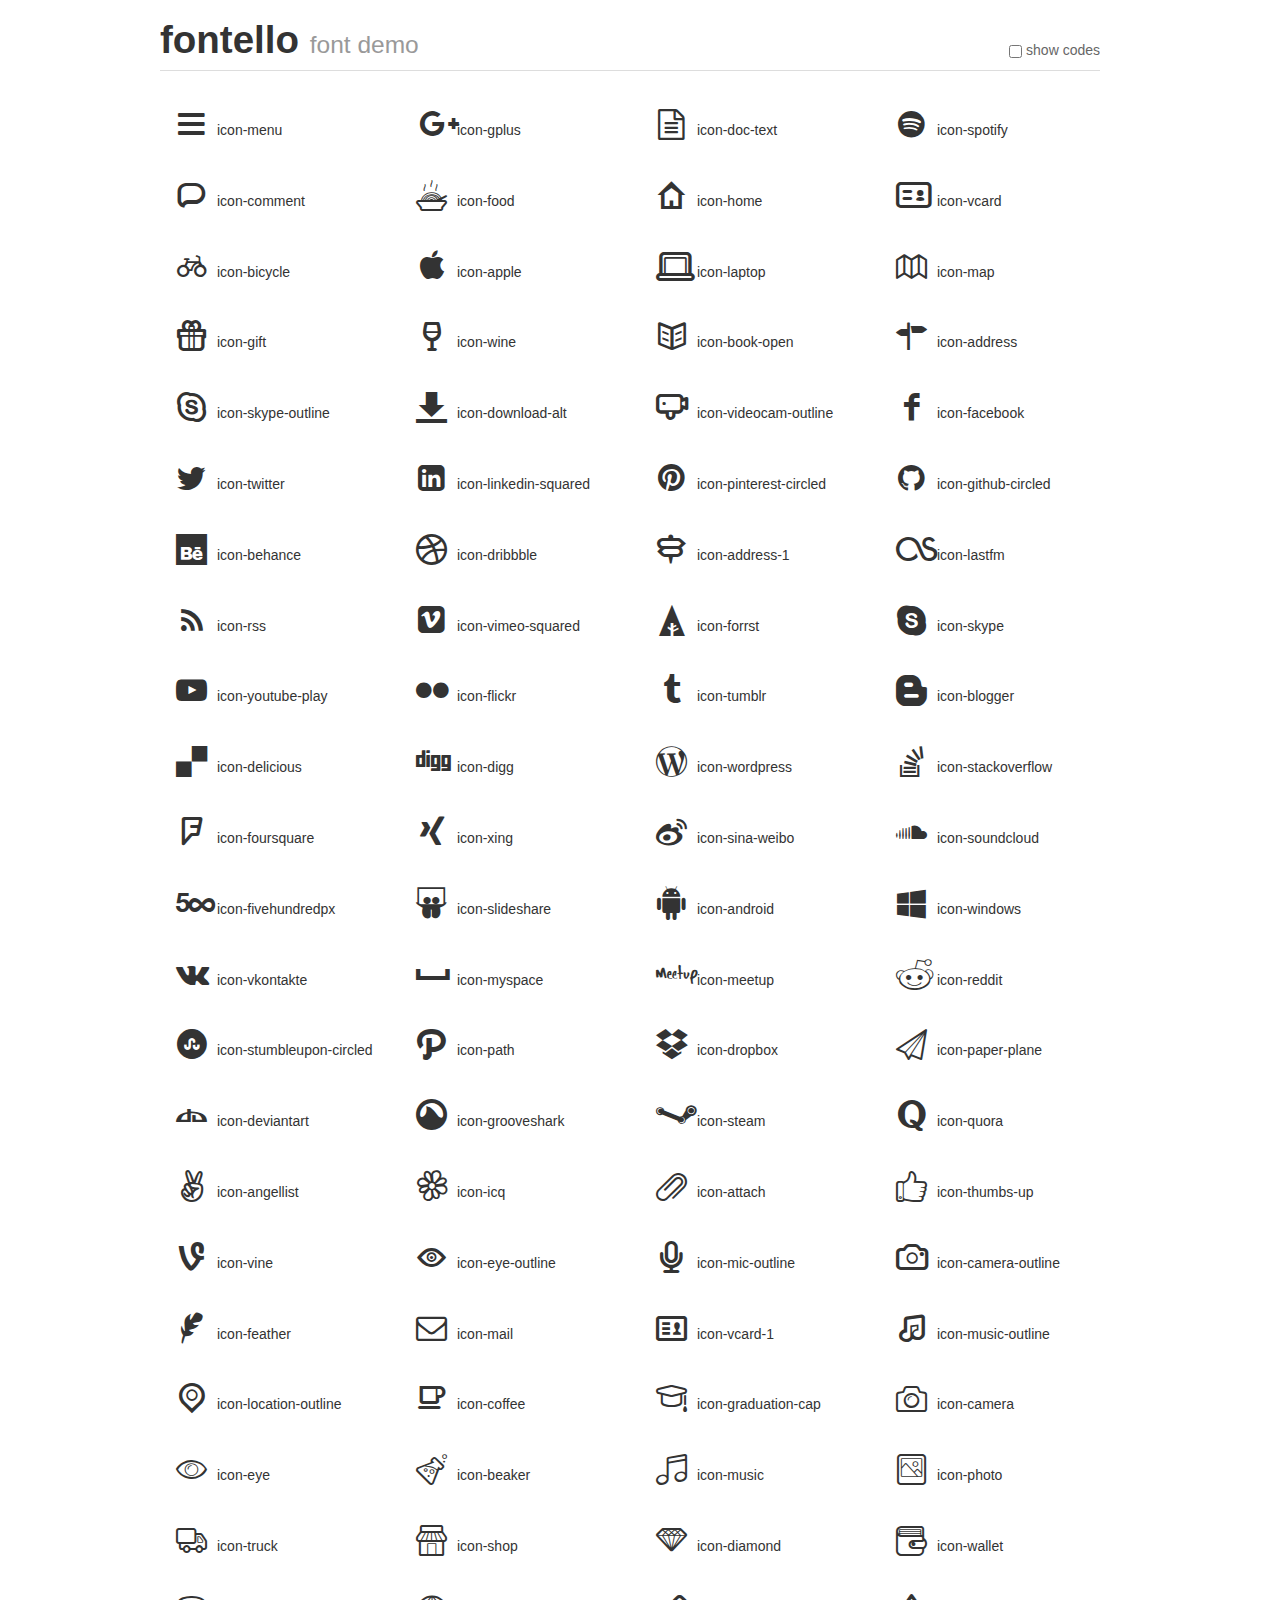
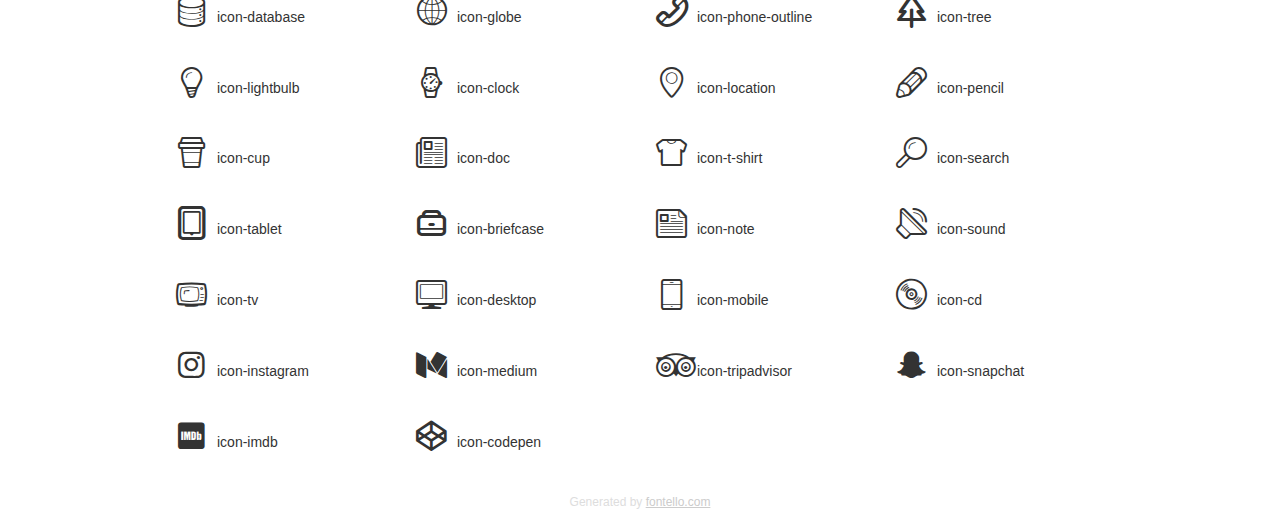
<file: css/fonts/fontello/demo.html>
<!DOCTYPE html>
<html>
  <head><!--[if lt IE 9]><script language="javascript" type="text/javascript" src="//html5shim.googlecode.com/svn/trunk/html5.js"></script><![endif]-->
    <meta charset="UTF-8"><style>/*
 * Bootstrap v2.2.1
 *
 * Copyright 2012 Twitter, Inc
 * Licensed under the Apache License v2.0
 * http://www.apache.org/licenses/LICENSE-2.0
 *
 * Designed and built with all the love in the world @twitter by @mdo and @fat.
 */
.clearfix {
  *zoom: 1;
}
.clearfix:before,
.clearfix:after {
  display: table;
  content: "";
  line-height: 0;
}
.clearfix:after {
  clear: both;
}
html {
  font-size: 100%;
  -webkit-text-size-adjust: 100%;
  -ms-text-size-adjust: 100%;
}
a:focus {
  outline: thin dotted #333;
  outline: 5px auto -webkit-focus-ring-color;
  outline-offset: -2px;
}
a:hover,
a:active {
  outline: 0;
}
button,
input,
select,
textarea {
  margin: 0;
  font-size: 100%;
  vertical-align: middle;
}
button,
input {
  *overflow: visible;
  line-height: normal;
}
button::-moz-focus-inner,
input::-moz-focus-inner {
  padding: 0;
  border: 0;
}
body {
  margin: 0;
  font-family: "Helvetica Neue", Helvetica, Arial, sans-serif;
  font-size: 14px;
  line-height: 20px;
  color: #333;
  background-color: #fff;
}
a {
  color: #08c;
  text-decoration: none;
}
a:hover {
  color: #005580;
  text-decoration: underline;
}
.row {
  margin-left: -20px;
  *zoom: 1;
}
.row:before,
.row:after {
  display: table;
  content: "";
  line-height: 0;
}
.row:after {
  clear: both;
}
[class*="span"] {
  float: left;
  min-height: 1px;
  margin-left: 20px;
}
.container,
.navbar-static-top .container,
.navbar-fixed-top .container,
.navbar-fixed-bottom .container {
  width: 940px;
}
.span12 {
  width: 940px;
}
.span11 {
  width: 860px;
}
.span10 {
  width: 780px;
}
.span9 {
  width: 700px;
}
.span8 {
  width: 620px;
}
.span7 {
  width: 540px;
}
.span6 {
  width: 460px;
}
.span5 {
  width: 380px;
}
.span4 {
  width: 300px;
}
.span3 {
  width: 220px;
}
.span2 {
  width: 140px;
}
.span1 {
  width: 60px;
}
[class*="span"].pull-right,
.row-fluid [class*="span"].pull-right {
  float: right;
}
.container {
  margin-right: auto;
  margin-left: auto;
  *zoom: 1;
}
.container:before,
.container:after {
  display: table;
  content: "";
  line-height: 0;
}
.container:after {
  clear: both;
}
p {
  margin: 0 0 10px;
}
.lead {
  margin-bottom: 20px;
  font-size: 21px;
  font-weight: 200;
  line-height: 30px;
}
small {
  font-size: 85%;
}
h1 {
  margin: 10px 0;
  font-family: inherit;
  font-weight: bold;
  line-height: 20px;
  color: inherit;
  text-rendering: optimizelegibility;
}
h1 small {
  font-weight: normal;
  line-height: 1;
  color: #999;
}
h1 {
  line-height: 40px;
}
h1 {
  font-size: 38.5px;
}
h1 small {
  font-size: 24.5px;
}
body {
  margin-top: 90px;
}
.header {
  position: fixed;
  top: 0;
  left: 50%;
  margin-left: -480px;
  background-color: #fff;
  border-bottom: 1px solid #ddd;
  padding-top: 10px;
  z-index: 10;
}
.footer {
  color: #ddd;
  font-size: 12px;
  text-align: center;
  margin-top: 20px;
}
.footer a {
  color: #ccc;
  text-decoration: underline;
}
.the-icons {
  font-size: 14px;
  line-height: 24px;
}
.switch {
  position: absolute;
  right: 0;
  bottom: 10px;
  color: #666;
}
.switch input {
  margin-right: 0.3em;
}
.codesOn .i-name {
  display: none;
}
.codesOn .i-code {
  display: inline;
}
.i-code {
  display: none;
}
@font-face {
      font-family: 'fontello';
      src: url('./font/fontello.eot?58116598');
      src: url('./font/fontello.eot?58116598#iefix') format('embedded-opentype'),
           url('./font/fontello.woff?58116598') format('woff'),
           url('./font/fontello.ttf?58116598') format('truetype'),
           url('./font/fontello.svg?58116598#fontello') format('svg');
      font-weight: normal;
      font-style: normal;
    }
     
     
    .demo-icon
    {
      font-family: "fontello";

      font-style: normal;
      font-weight: normal;
      speak: none;
     
      display: inline-block;
      text-decoration: inherit;
      width: 1em;
      margin-right: .2em;
      text-align: center;
      /* opacity: .8; */
     
      /* For safety - reset parent styles, that can break glyph codes*/
      font-variant: normal;
      text-transform: none;
     
      /* fix buttons height, for twitter bootstrap */
      line-height: 1em;
     
      /* Animation center compensation - margins should be symmetric */
      /* remove if not needed */
      margin-left: .2em;
     
      /* You can be more comfortable with increased icons size */
      font-size: 220%; padding: 20px 0;
     
      /* Font smoothing. That was taken from TWBS */
      -webkit-font-smoothing: antialiased;
      -moz-osx-font-smoothing: grayscale;
     
      /* Uncomment for 3D effect */
      /* text-shadow: 1px 1px 1px rgba(127, 127, 127, 0.3); */
    }
     </style>
    <link rel="stylesheet" href="css/animation.css"><!--[if IE 7]><link rel="stylesheet" href="css/fontello-ie7.css"><![endif]-->
    <script>
      function toggleCodes(on) {
        var obj = document.getElementById('icons');
      
        if (on) {
          obj.className += ' codesOn';
        } else {
          obj.className = obj.className.replace(' codesOn', '');
        }
      }
      
    </script>
  </head>
  <body>
    <div class="container header">
      <h1>
        fontello
         <small>font demo</small>
      </h1>
      <label class="switch">
        <input type="checkbox" onclick="toggleCodes(this.checked)">show codes
      </label>
    </div>
    <div id="icons" class="container">
      <div class="row">
        <div title="Code: 0xe800" class="the-icons span3"><i class="demo-icon icon-menu">&#xe800;</i> <span class="i-name">icon-menu</span><span class="i-code">0xe800</span></div>
        <div title="Code: 0xe801" class="the-icons span3"><i class="demo-icon icon-gplus">&#xe801;</i> <span class="i-name">icon-gplus</span><span class="i-code">0xe801</span></div>
        <div title="Code: 0xe802" class="the-icons span3"><i class="demo-icon icon-doc-text">&#xe802;</i> <span class="i-name">icon-doc-text</span><span class="i-code">0xe802</span></div>
        <div title="Code: 0xe803" class="the-icons span3"><i class="demo-icon icon-spotify">&#xe803;</i> <span class="i-name">icon-spotify</span><span class="i-code">0xe803</span></div>
      </div>
      <div class="row">
        <div title="Code: 0xe804" class="the-icons span3"><i class="demo-icon icon-comment">&#xe804;</i> <span class="i-name">icon-comment</span><span class="i-code">0xe804</span></div>
        <div title="Code: 0xe805" class="the-icons span3"><i class="demo-icon icon-food">&#xe805;</i> <span class="i-name">icon-food</span><span class="i-code">0xe805</span></div>
        <div title="Code: 0xe806" class="the-icons span3"><i class="demo-icon icon-home">&#xe806;</i> <span class="i-name">icon-home</span><span class="i-code">0xe806</span></div>
        <div title="Code: 0xe807" class="the-icons span3"><i class="demo-icon icon-vcard">&#xe807;</i> <span class="i-name">icon-vcard</span><span class="i-code">0xe807</span></div>
      </div>
      <div class="row">
        <div title="Code: 0xe808" class="the-icons span3"><i class="demo-icon icon-bicycle">&#xe808;</i> <span class="i-name">icon-bicycle</span><span class="i-code">0xe808</span></div>
        <div title="Code: 0xe809" class="the-icons span3"><i class="demo-icon icon-apple">&#xe809;</i> <span class="i-name">icon-apple</span><span class="i-code">0xe809</span></div>
        <div title="Code: 0xe80a" class="the-icons span3"><i class="demo-icon icon-laptop">&#xe80a;</i> <span class="i-name">icon-laptop</span><span class="i-code">0xe80a</span></div>
        <div title="Code: 0xe80b" class="the-icons span3"><i class="demo-icon icon-map">&#xe80b;</i> <span class="i-name">icon-map</span><span class="i-code">0xe80b</span></div>
      </div>
      <div class="row">
        <div title="Code: 0xe80c" class="the-icons span3"><i class="demo-icon icon-gift">&#xe80c;</i> <span class="i-name">icon-gift</span><span class="i-code">0xe80c</span></div>
        <div title="Code: 0xe80d" class="the-icons span3"><i class="demo-icon icon-wine">&#xe80d;</i> <span class="i-name">icon-wine</span><span class="i-code">0xe80d</span></div>
        <div title="Code: 0xe80e" class="the-icons span3"><i class="demo-icon icon-book-open">&#xe80e;</i> <span class="i-name">icon-book-open</span><span class="i-code">0xe80e</span></div>
        <div title="Code: 0xe80f" class="the-icons span3"><i class="demo-icon icon-address">&#xe80f;</i> <span class="i-name">icon-address</span><span class="i-code">0xe80f</span></div>
      </div>
      <div class="row">
        <div title="Code: 0xe810" class="the-icons span3"><i class="demo-icon icon-skype-outline">&#xe810;</i> <span class="i-name">icon-skype-outline</span><span class="i-code">0xe810</span></div>
        <div title="Code: 0xe811" class="the-icons span3"><i class="demo-icon icon-download-alt">&#xe811;</i> <span class="i-name">icon-download-alt</span><span class="i-code">0xe811</span></div>
        <div title="Code: 0xe816" class="the-icons span3"><i class="demo-icon icon-videocam-outline">&#xe816;</i> <span class="i-name">icon-videocam-outline</span><span class="i-code">0xe816</span></div>
        <div title="Code: 0xe825" class="the-icons span3"><i class="demo-icon icon-facebook">&#xe825;</i> <span class="i-name">icon-facebook</span><span class="i-code">0xe825</span></div>
      </div>
      <div class="row">
        <div title="Code: 0xe826" class="the-icons span3"><i class="demo-icon icon-twitter">&#xe826;</i> <span class="i-name">icon-twitter</span><span class="i-code">0xe826</span></div>
        <div title="Code: 0xe827" class="the-icons span3"><i class="demo-icon icon-linkedin-squared">&#xe827;</i> <span class="i-name">icon-linkedin-squared</span><span class="i-code">0xe827</span></div>
        <div title="Code: 0xe829" class="the-icons span3"><i class="demo-icon icon-pinterest-circled">&#xe829;</i> <span class="i-name">icon-pinterest-circled</span><span class="i-code">0xe829</span></div>
        <div title="Code: 0xe82a" class="the-icons span3"><i class="demo-icon icon-github-circled">&#xe82a;</i> <span class="i-name">icon-github-circled</span><span class="i-code">0xe82a</span></div>
      </div>
      <div class="row">
        <div title="Code: 0xe82b" class="the-icons span3"><i class="demo-icon icon-behance">&#xe82b;</i> <span class="i-name">icon-behance</span><span class="i-code">0xe82b</span></div>
        <div title="Code: 0xe82c" class="the-icons span3"><i class="demo-icon icon-dribbble">&#xe82c;</i> <span class="i-name">icon-dribbble</span><span class="i-code">0xe82c</span></div>
        <div title="Code: 0xe82d" class="the-icons span3"><i class="demo-icon icon-address-1">&#xe82d;</i> <span class="i-name">icon-address-1</span><span class="i-code">0xe82d</span></div>
        <div title="Code: 0xe82e" class="the-icons span3"><i class="demo-icon icon-lastfm">&#xe82e;</i> <span class="i-name">icon-lastfm</span><span class="i-code">0xe82e</span></div>
      </div>
      <div class="row">
        <div title="Code: 0xe82f" class="the-icons span3"><i class="demo-icon icon-rss">&#xe82f;</i> <span class="i-name">icon-rss</span><span class="i-code">0xe82f</span></div>
        <div title="Code: 0xe830" class="the-icons span3"><i class="demo-icon icon-vimeo-squared">&#xe830;</i> <span class="i-name">icon-vimeo-squared</span><span class="i-code">0xe830</span></div>
        <div title="Code: 0xe831" class="the-icons span3"><i class="demo-icon icon-forrst">&#xe831;</i> <span class="i-name">icon-forrst</span><span class="i-code">0xe831</span></div>
        <div title="Code: 0xe832" class="the-icons span3"><i class="demo-icon icon-skype">&#xe832;</i> <span class="i-name">icon-skype</span><span class="i-code">0xe832</span></div>
      </div>
      <div class="row">
        <div title="Code: 0xe834" class="the-icons span3"><i class="demo-icon icon-youtube-play">&#xe834;</i> <span class="i-name">icon-youtube-play</span><span class="i-code">0xe834</span></div>
        <div title="Code: 0xe835" class="the-icons span3"><i class="demo-icon icon-flickr">&#xe835;</i> <span class="i-name">icon-flickr</span><span class="i-code">0xe835</span></div>
        <div title="Code: 0xe836" class="the-icons span3"><i class="demo-icon icon-tumblr">&#xe836;</i> <span class="i-name">icon-tumblr</span><span class="i-code">0xe836</span></div>
        <div title="Code: 0xe837" class="the-icons span3"><i class="demo-icon icon-blogger">&#xe837;</i> <span class="i-name">icon-blogger</span><span class="i-code">0xe837</span></div>
      </div>
      <div class="row">
        <div title="Code: 0xe838" class="the-icons span3"><i class="demo-icon icon-delicious">&#xe838;</i> <span class="i-name">icon-delicious</span><span class="i-code">0xe838</span></div>
        <div title="Code: 0xe839" class="the-icons span3"><i class="demo-icon icon-digg">&#xe839;</i> <span class="i-name">icon-digg</span><span class="i-code">0xe839</span></div>
        <div title="Code: 0xe83b" class="the-icons span3"><i class="demo-icon icon-wordpress">&#xe83b;</i> <span class="i-name">icon-wordpress</span><span class="i-code">0xe83b</span></div>
        <div title="Code: 0xe83c" class="the-icons span3"><i class="demo-icon icon-stackoverflow">&#xe83c;</i> <span class="i-name">icon-stackoverflow</span><span class="i-code">0xe83c</span></div>
      </div>
      <div class="row">
        <div title="Code: 0xe83d" class="the-icons span3"><i class="demo-icon icon-foursquare">&#xe83d;</i> <span class="i-name">icon-foursquare</span><span class="i-code">0xe83d</span></div>
        <div title="Code: 0xe83e" class="the-icons span3"><i class="demo-icon icon-xing">&#xe83e;</i> <span class="i-name">icon-xing</span><span class="i-code">0xe83e</span></div>
        <div title="Code: 0xe83f" class="the-icons span3"><i class="demo-icon icon-sina-weibo">&#xe83f;</i> <span class="i-name">icon-sina-weibo</span><span class="i-code">0xe83f</span></div>
        <div title="Code: 0xe840" class="the-icons span3"><i class="demo-icon icon-soundcloud">&#xe840;</i> <span class="i-name">icon-soundcloud</span><span class="i-code">0xe840</span></div>
      </div>
      <div class="row">
        <div title="Code: 0xe841" class="the-icons span3"><i class="demo-icon icon-fivehundredpx">&#xe841;</i> <span class="i-name">icon-fivehundredpx</span><span class="i-code">0xe841</span></div>
        <div title="Code: 0xe842" class="the-icons span3"><i class="demo-icon icon-slideshare">&#xe842;</i> <span class="i-name">icon-slideshare</span><span class="i-code">0xe842</span></div>
        <div title="Code: 0xe843" class="the-icons span3"><i class="demo-icon icon-android">&#xe843;</i> <span class="i-name">icon-android</span><span class="i-code">0xe843</span></div>
        <div title="Code: 0xe845" class="the-icons span3"><i class="demo-icon icon-windows">&#xe845;</i> <span class="i-name">icon-windows</span><span class="i-code">0xe845</span></div>
      </div>
      <div class="row">
        <div title="Code: 0xe846" class="the-icons span3"><i class="demo-icon icon-vkontakte">&#xe846;</i> <span class="i-name">icon-vkontakte</span><span class="i-code">0xe846</span></div>
        <div title="Code: 0xe847" class="the-icons span3"><i class="demo-icon icon-myspace">&#xe847;</i> <span class="i-name">icon-myspace</span><span class="i-code">0xe847</span></div>
        <div title="Code: 0xe848" class="the-icons span3"><i class="demo-icon icon-meetup">&#xe848;</i> <span class="i-name">icon-meetup</span><span class="i-code">0xe848</span></div>
        <div title="Code: 0xe84a" class="the-icons span3"><i class="demo-icon icon-reddit">&#xe84a;</i> <span class="i-name">icon-reddit</span><span class="i-code">0xe84a</span></div>
      </div>
      <div class="row">
        <div title="Code: 0xe84b" class="the-icons span3"><i class="demo-icon icon-stumbleupon-circled">&#xe84b;</i> <span class="i-name">icon-stumbleupon-circled</span><span class="i-code">0xe84b</span></div>
        <div title="Code: 0xe84c" class="the-icons span3"><i class="demo-icon icon-path">&#xe84c;</i> <span class="i-name">icon-path</span><span class="i-code">0xe84c</span></div>
        <div title="Code: 0xe84d" class="the-icons span3"><i class="demo-icon icon-dropbox">&#xe84d;</i> <span class="i-name">icon-dropbox</span><span class="i-code">0xe84d</span></div>
        <div title="Code: 0xe84e" class="the-icons span3"><i class="demo-icon icon-paper-plane">&#xe84e;</i> <span class="i-name">icon-paper-plane</span><span class="i-code">0xe84e</span></div>
      </div>
      <div class="row">
        <div title="Code: 0xe850" class="the-icons span3"><i class="demo-icon icon-deviantart">&#xe850;</i> <span class="i-name">icon-deviantart</span><span class="i-code">0xe850</span></div>
        <div title="Code: 0xe851" class="the-icons span3"><i class="demo-icon icon-grooveshark">&#xe851;</i> <span class="i-name">icon-grooveshark</span><span class="i-code">0xe851</span></div>
        <div title="Code: 0xe853" class="the-icons span3"><i class="demo-icon icon-steam">&#xe853;</i> <span class="i-name">icon-steam</span><span class="i-code">0xe853</span></div>
        <div title="Code: 0xe854" class="the-icons span3"><i class="demo-icon icon-quora">&#xe854;</i> <span class="i-name">icon-quora</span><span class="i-code">0xe854</span></div>
      </div>
      <div class="row">
        <div title="Code: 0xe855" class="the-icons span3"><i class="demo-icon icon-angellist">&#xe855;</i> <span class="i-name">icon-angellist</span><span class="i-code">0xe855</span></div>
        <div title="Code: 0xe856" class="the-icons span3"><i class="demo-icon icon-icq">&#xe856;</i> <span class="i-name">icon-icq</span><span class="i-code">0xe856</span></div>
        <div title="Code: 0xe85a" class="the-icons span3"><i class="demo-icon icon-attach">&#xe85a;</i> <span class="i-name">icon-attach</span><span class="i-code">0xe85a</span></div>
        <div title="Code: 0xe85b" class="the-icons span3"><i class="demo-icon icon-thumbs-up">&#xe85b;</i> <span class="i-name">icon-thumbs-up</span><span class="i-code">0xe85b</span></div>
      </div>
      <div class="row">
        <div title="Code: 0xe863" class="the-icons span3"><i class="demo-icon icon-vine">&#xe863;</i> <span class="i-name">icon-vine</span><span class="i-code">0xe863</span></div>
        <div title="Code: 0xe868" class="the-icons span3"><i class="demo-icon icon-eye-outline">&#xe868;</i> <span class="i-name">icon-eye-outline</span><span class="i-code">0xe868</span></div>
        <div title="Code: 0xe869" class="the-icons span3"><i class="demo-icon icon-mic-outline">&#xe869;</i> <span class="i-name">icon-mic-outline</span><span class="i-code">0xe869</span></div>
        <div title="Code: 0xe86a" class="the-icons span3"><i class="demo-icon icon-camera-outline">&#xe86a;</i> <span class="i-name">icon-camera-outline</span><span class="i-code">0xe86a</span></div>
      </div>
      <div class="row">
        <div title="Code: 0xe86c" class="the-icons span3"><i class="demo-icon icon-feather">&#xe86c;</i> <span class="i-name">icon-feather</span><span class="i-code">0xe86c</span></div>
        <div title="Code: 0xe87e" class="the-icons span3"><i class="demo-icon icon-mail">&#xe87e;</i> <span class="i-name">icon-mail</span><span class="i-code">0xe87e</span></div>
        <div title="Code: 0xe884" class="the-icons span3"><i class="demo-icon icon-vcard-1">&#xe884;</i> <span class="i-name">icon-vcard-1</span><span class="i-code">0xe884</span></div>
        <div title="Code: 0xe885" class="the-icons span3"><i class="demo-icon icon-music-outline">&#xe885;</i> <span class="i-name">icon-music-outline</span><span class="i-code">0xe885</span></div>
      </div>
      <div class="row">
        <div title="Code: 0xe888" class="the-icons span3"><i class="demo-icon icon-location-outline">&#xe888;</i> <span class="i-name">icon-location-outline</span><span class="i-code">0xe888</span></div>
        <div title="Code: 0xe88b" class="the-icons span3"><i class="demo-icon icon-coffee">&#xe88b;</i> <span class="i-name">icon-coffee</span><span class="i-code">0xe88b</span></div>
        <div title="Code: 0xe88f" class="the-icons span3"><i class="demo-icon icon-graduation-cap">&#xe88f;</i> <span class="i-name">icon-graduation-cap</span><span class="i-code">0xe88f</span></div>
        <div title="Code: 0xe890" class="the-icons span3"><i class="demo-icon icon-camera">&#xe890;</i> <span class="i-name">icon-camera</span><span class="i-code">0xe890</span></div>
      </div>
      <div class="row">
        <div title="Code: 0xe891" class="the-icons span3"><i class="demo-icon icon-eye">&#xe891;</i> <span class="i-name">icon-eye</span><span class="i-code">0xe891</span></div>
        <div title="Code: 0xe892" class="the-icons span3"><i class="demo-icon icon-beaker">&#xe892;</i> <span class="i-name">icon-beaker</span><span class="i-code">0xe892</span></div>
        <div title="Code: 0xe896" class="the-icons span3"><i class="demo-icon icon-music">&#xe896;</i> <span class="i-name">icon-music</span><span class="i-code">0xe896</span></div>
        <div title="Code: 0xe897" class="the-icons span3"><i class="demo-icon icon-photo">&#xe897;</i> <span class="i-name">icon-photo</span><span class="i-code">0xe897</span></div>
      </div>
      <div class="row">
        <div title="Code: 0xe89b" class="the-icons span3"><i class="demo-icon icon-truck">&#xe89b;</i> <span class="i-name">icon-truck</span><span class="i-code">0xe89b</span></div>
        <div title="Code: 0xe89e" class="the-icons span3"><i class="demo-icon icon-shop">&#xe89e;</i> <span class="i-name">icon-shop</span><span class="i-code">0xe89e</span></div>
        <div title="Code: 0xe89f" class="the-icons span3"><i class="demo-icon icon-diamond">&#xe89f;</i> <span class="i-name">icon-diamond</span><span class="i-code">0xe89f</span></div>
        <div title="Code: 0xe8a1" class="the-icons span3"><i class="demo-icon icon-wallet">&#xe8a1;</i> <span class="i-name">icon-wallet</span><span class="i-code">0xe8a1</span></div>
      </div>
      <div class="row">
        <div title="Code: 0xe8a3" class="the-icons span3"><i class="demo-icon icon-database">&#xe8a3;</i> <span class="i-name">icon-database</span><span class="i-code">0xe8a3</span></div>
        <div title="Code: 0xe8a7" class="the-icons span3"><i class="demo-icon icon-globe">&#xe8a7;</i> <span class="i-name">icon-globe</span><span class="i-code">0xe8a7</span></div>
        <div title="Code: 0xe8a8" class="the-icons span3"><i class="demo-icon icon-phone-outline">&#xe8a8;</i> <span class="i-name">icon-phone-outline</span><span class="i-code">0xe8a8</span></div>
        <div title="Code: 0xe8ab" class="the-icons span3"><i class="demo-icon icon-tree">&#xe8ab;</i> <span class="i-name">icon-tree</span><span class="i-code">0xe8ab</span></div>
      </div>
      <div class="row">
        <div title="Code: 0xe8ad" class="the-icons span3"><i class="demo-icon icon-lightbulb">&#xe8ad;</i> <span class="i-name">icon-lightbulb</span><span class="i-code">0xe8ad</span></div>
        <div title="Code: 0xe8ae" class="the-icons span3"><i class="demo-icon icon-clock">&#xe8ae;</i> <span class="i-name">icon-clock</span><span class="i-code">0xe8ae</span></div>
        <div title="Code: 0xe8b1" class="the-icons span3"><i class="demo-icon icon-location">&#xe8b1;</i> <span class="i-name">icon-location</span><span class="i-code">0xe8b1</span></div>
        <div title="Code: 0xe8b3" class="the-icons span3"><i class="demo-icon icon-pencil">&#xe8b3;</i> <span class="i-name">icon-pencil</span><span class="i-code">0xe8b3</span></div>
      </div>
      <div class="row">
        <div title="Code: 0xe8b4" class="the-icons span3"><i class="demo-icon icon-cup">&#xe8b4;</i> <span class="i-name">icon-cup</span><span class="i-code">0xe8b4</span></div>
        <div title="Code: 0xe8b5" class="the-icons span3"><i class="demo-icon icon-doc">&#xe8b5;</i> <span class="i-name">icon-doc</span><span class="i-code">0xe8b5</span></div>
        <div title="Code: 0xe8b8" class="the-icons span3"><i class="demo-icon icon-t-shirt">&#xe8b8;</i> <span class="i-name">icon-t-shirt</span><span class="i-code">0xe8b8</span></div>
        <div title="Code: 0xe8be" class="the-icons span3"><i class="demo-icon icon-search">&#xe8be;</i> <span class="i-name">icon-search</span><span class="i-code">0xe8be</span></div>
      </div>
      <div class="row">
        <div title="Code: 0xe8bf" class="the-icons span3"><i class="demo-icon icon-tablet">&#xe8bf;</i> <span class="i-name">icon-tablet</span><span class="i-code">0xe8bf</span></div>
        <div title="Code: 0xe8c0" class="the-icons span3"><i class="demo-icon icon-briefcase">&#xe8c0;</i> <span class="i-name">icon-briefcase</span><span class="i-code">0xe8c0</span></div>
        <div title="Code: 0xe8c2" class="the-icons span3"><i class="demo-icon icon-note">&#xe8c2;</i> <span class="i-name">icon-note</span><span class="i-code">0xe8c2</span></div>
        <div title="Code: 0xe8c3" class="the-icons span3"><i class="demo-icon icon-sound">&#xe8c3;</i> <span class="i-name">icon-sound</span><span class="i-code">0xe8c3</span></div>
      </div>
      <div class="row">
        <div title="Code: 0xe8c4" class="the-icons span3"><i class="demo-icon icon-tv">&#xe8c4;</i> <span class="i-name">icon-tv</span><span class="i-code">0xe8c4</span></div>
        <div title="Code: 0xe8c5" class="the-icons span3"><i class="demo-icon icon-desktop">&#xe8c5;</i> <span class="i-name">icon-desktop</span><span class="i-code">0xe8c5</span></div>
        <div title="Code: 0xe8c6" class="the-icons span3"><i class="demo-icon icon-mobile">&#xe8c6;</i> <span class="i-name">icon-mobile</span><span class="i-code">0xe8c6</span></div>
        <div title="Code: 0xe8c7" class="the-icons span3"><i class="demo-icon icon-cd">&#xe8c7;</i> <span class="i-name">icon-cd</span><span class="i-code">0xe8c7</span></div>
      </div>
      <div class="row">
        <div title="Code: 0xe8cc" class="the-icons span3"><i class="demo-icon icon-instagram">&#xe8cc;</i> <span class="i-name">icon-instagram</span><span class="i-code">0xe8cc</span></div>
        <div title="Code: 0xf23a" class="the-icons span3"><i class="demo-icon icon-medium">&#xf23a;</i> <span class="i-name">icon-medium</span><span class="i-code">0xf23a</span></div>
        <div title="Code: 0xf262" class="the-icons span3"><i class="demo-icon icon-tripadvisor">&#xf262;</i> <span class="i-name">icon-tripadvisor</span><span class="i-code">0xf262</span></div>
        <div title="Code: 0xf2ac" class="the-icons span3"><i class="demo-icon icon-snapchat">&#xf2ac;</i> <span class="i-name">icon-snapchat</span><span class="i-code">0xf2ac</span></div>
      </div>
      <div class="row">
        <div title="Code: 0xf2d8" class="the-icons span3"><i class="demo-icon icon-imdb">&#xf2d8;</i> <span class="i-name">icon-imdb</span><span class="i-code">0xf2d8</span></div>
        <div title="Code: 0xf32c" class="the-icons span3"><i class="demo-icon icon-codepen">&#xf32c;</i> <span class="i-name">icon-codepen</span><span class="i-code">0xf32c</span></div>
      </div>
    </div>
    <div class="container footer">Generated by <a href="http://fontello.com">fontello.com</a></div>
  </body>
</html>
</file>
<file: css/fonts/fontello/css/fontello-ie7.css>
[class^="icon-"], [class*=" icon-"] {
  font-family: 'fontello';
  font-style: normal;
  font-weight: normal;
 
  /* fix buttons height */
  line-height: 1em;
 
  /* you can be more comfortable with increased icons size */
  /* font-size: 120%; */
}
 
.icon-menu { *zoom: expression( this.runtimeStyle['zoom'] = '1', this.innerHTML = '&#xe800;&nbsp;'); }
.icon-gplus { *zoom: expression( this.runtimeStyle['zoom'] = '1', this.innerHTML = '&#xe801;&nbsp;'); }
.icon-doc-text { *zoom: expression( this.runtimeStyle['zoom'] = '1', this.innerHTML = '&#xe802;&nbsp;'); }
.icon-spotify { *zoom: expression( this.runtimeStyle['zoom'] = '1', this.innerHTML = '&#xe803;&nbsp;'); }
.icon-comment { *zoom: expression( this.runtimeStyle['zoom'] = '1', this.innerHTML = '&#xe804;&nbsp;'); }
.icon-food { *zoom: expression( this.runtimeStyle['zoom'] = '1', this.innerHTML = '&#xe805;&nbsp;'); }
.icon-home { *zoom: expression( this.runtimeStyle['zoom'] = '1', this.innerHTML = '&#xe806;&nbsp;'); }
.icon-vcard { *zoom: expression( this.runtimeStyle['zoom'] = '1', this.innerHTML = '&#xe807;&nbsp;'); }
.icon-bicycle { *zoom: expression( this.runtimeStyle['zoom'] = '1', this.innerHTML = '&#xe808;&nbsp;'); }
.icon-apple { *zoom: expression( this.runtimeStyle['zoom'] = '1', this.innerHTML = '&#xe809;&nbsp;'); }
.icon-laptop { *zoom: expression( this.runtimeStyle['zoom'] = '1', this.innerHTML = '&#xe80a;&nbsp;'); }
.icon-map { *zoom: expression( this.runtimeStyle['zoom'] = '1', this.innerHTML = '&#xe80b;&nbsp;'); }
.icon-gift { *zoom: expression( this.runtimeStyle['zoom'] = '1', this.innerHTML = '&#xe80c;&nbsp;'); }
.icon-wine { *zoom: expression( this.runtimeStyle['zoom'] = '1', this.innerHTML = '&#xe80d;&nbsp;'); }
.icon-book-open { *zoom: expression( this.runtimeStyle['zoom'] = '1', this.innerHTML = '&#xe80e;&nbsp;'); }
.icon-address { *zoom: expression( this.runtimeStyle['zoom'] = '1', this.innerHTML = '&#xe80f;&nbsp;'); }
.icon-skype-outline { *zoom: expression( this.runtimeStyle['zoom'] = '1', this.innerHTML = '&#xe810;&nbsp;'); }
.icon-download-alt { *zoom: expression( this.runtimeStyle['zoom'] = '1', this.innerHTML = '&#xe811;&nbsp;'); }
.icon-videocam-outline { *zoom: expression( this.runtimeStyle['zoom'] = '1', this.innerHTML = '&#xe816;&nbsp;'); }
.icon-facebook { *zoom: expression( this.runtimeStyle['zoom'] = '1', this.innerHTML = '&#xe825;&nbsp;'); }
.icon-twitter { *zoom: expression( this.runtimeStyle['zoom'] = '1', this.innerHTML = '&#xe826;&nbsp;'); }
.icon-linkedin-squared { *zoom: expression( this.runtimeStyle['zoom'] = '1', this.innerHTML = '&#xe827;&nbsp;'); }
.icon-pinterest-circled { *zoom: expression( this.runtimeStyle['zoom'] = '1', this.innerHTML = '&#xe829;&nbsp;'); }
.icon-github-circled { *zoom: expression( this.runtimeStyle['zoom'] = '1', this.innerHTML = '&#xe82a;&nbsp;'); }
.icon-behance { *zoom: expression( this.runtimeStyle['zoom'] = '1', this.innerHTML = '&#xe82b;&nbsp;'); }
.icon-dribbble { *zoom: expression( this.runtimeStyle['zoom'] = '1', this.innerHTML = '&#xe82c;&nbsp;'); }
.icon-address-1 { *zoom: expression( this.runtimeStyle['zoom'] = '1', this.innerHTML = '&#xe82d;&nbsp;'); }
.icon-lastfm { *zoom: expression( this.runtimeStyle['zoom'] = '1', this.innerHTML = '&#xe82e;&nbsp;'); }
.icon-rss { *zoom: expression( this.runtimeStyle['zoom'] = '1', this.innerHTML = '&#xe82f;&nbsp;'); }
.icon-vimeo-squared { *zoom: expression( this.runtimeStyle['zoom'] = '1', this.innerHTML = '&#xe830;&nbsp;'); }
.icon-forrst { *zoom: expression( this.runtimeStyle['zoom'] = '1', this.innerHTML = '&#xe831;&nbsp;'); }
.icon-skype { *zoom: expression( this.runtimeStyle['zoom'] = '1', this.innerHTML = '&#xe832;&nbsp;'); }
.icon-youtube-play { *zoom: expression( this.runtimeStyle['zoom'] = '1', this.innerHTML = '&#xe834;&nbsp;'); }
.icon-flickr { *zoom: expression( this.runtimeStyle['zoom'] = '1', this.innerHTML = '&#xe835;&nbsp;'); }
.icon-tumblr { *zoom: expression( this.runtimeStyle['zoom'] = '1', this.innerHTML = '&#xe836;&nbsp;'); }
.icon-blogger { *zoom: expression( this.runtimeStyle['zoom'] = '1', this.innerHTML = '&#xe837;&nbsp;'); }
.icon-delicious { *zoom: expression( this.runtimeStyle['zoom'] = '1', this.innerHTML = '&#xe838;&nbsp;'); }
.icon-digg { *zoom: expression( this.runtimeStyle['zoom'] = '1', this.innerHTML = '&#xe839;&nbsp;'); }
.icon-wordpress { *zoom: expression( this.runtimeStyle['zoom'] = '1', this.innerHTML = '&#xe83b;&nbsp;'); }
.icon-stackoverflow { *zoom: expression( this.runtimeStyle['zoom'] = '1', this.innerHTML = '&#xe83c;&nbsp;'); }
.icon-foursquare { *zoom: expression( this.runtimeStyle['zoom'] = '1', this.innerHTML = '&#xe83d;&nbsp;'); }
.icon-xing { *zoom: expression( this.runtimeStyle['zoom'] = '1', this.innerHTML = '&#xe83e;&nbsp;'); }
.icon-sina-weibo { *zoom: expression( this.runtimeStyle['zoom'] = '1', this.innerHTML = '&#xe83f;&nbsp;'); }
.icon-soundcloud { *zoom: expression( this.runtimeStyle['zoom'] = '1', this.innerHTML = '&#xe840;&nbsp;'); }
.icon-fivehundredpx { *zoom: expression( this.runtimeStyle['zoom'] = '1', this.innerHTML = '&#xe841;&nbsp;'); }
.icon-slideshare { *zoom: expression( this.runtimeStyle['zoom'] = '1', this.innerHTML = '&#xe842;&nbsp;'); }
.icon-android { *zoom: expression( this.runtimeStyle['zoom'] = '1', this.innerHTML = '&#xe843;&nbsp;'); }
.icon-windows { *zoom: expression( this.runtimeStyle['zoom'] = '1', this.innerHTML = '&#xe845;&nbsp;'); }
.icon-vkontakte { *zoom: expression( this.runtimeStyle['zoom'] = '1', this.innerHTML = '&#xe846;&nbsp;'); }
.icon-myspace { *zoom: expression( this.runtimeStyle['zoom'] = '1', this.innerHTML = '&#xe847;&nbsp;'); }
.icon-meetup { *zoom: expression( this.runtimeStyle['zoom'] = '1', this.innerHTML = '&#xe848;&nbsp;'); }
.icon-reddit { *zoom: expression( this.runtimeStyle['zoom'] = '1', this.innerHTML = '&#xe84a;&nbsp;'); }
.icon-stumbleupon-circled { *zoom: expression( this.runtimeStyle['zoom'] = '1', this.innerHTML = '&#xe84b;&nbsp;'); }
.icon-path { *zoom: expression( this.runtimeStyle['zoom'] = '1', this.innerHTML = '&#xe84c;&nbsp;'); }
.icon-dropbox { *zoom: expression( this.runtimeStyle['zoom'] = '1', this.innerHTML = '&#xe84d;&nbsp;'); }
.icon-paper-plane { *zoom: expression( this.runtimeStyle['zoom'] = '1', this.innerHTML = '&#xe84e;&nbsp;'); }
.icon-deviantart { *zoom: expression( this.runtimeStyle['zoom'] = '1', this.innerHTML = '&#xe850;&nbsp;'); }
.icon-grooveshark { *zoom: expression( this.runtimeStyle['zoom'] = '1', this.innerHTML = '&#xe851;&nbsp;'); }
.icon-steam { *zoom: expression( this.runtimeStyle['zoom'] = '1', this.innerHTML = '&#xe853;&nbsp;'); }
.icon-quora { *zoom: expression( this.runtimeStyle['zoom'] = '1', this.innerHTML = '&#xe854;&nbsp;'); }
.icon-angellist { *zoom: expression( this.runtimeStyle['zoom'] = '1', this.innerHTML = '&#xe855;&nbsp;'); }
.icon-icq { *zoom: expression( this.runtimeStyle['zoom'] = '1', this.innerHTML = '&#xe856;&nbsp;'); }
.icon-attach { *zoom: expression( this.runtimeStyle['zoom'] = '1', this.innerHTML = '&#xe85a;&nbsp;'); }
.icon-thumbs-up { *zoom: expression( this.runtimeStyle['zoom'] = '1', this.innerHTML = '&#xe85b;&nbsp;'); }
.icon-vine { *zoom: expression( this.runtimeStyle['zoom'] = '1', this.innerHTML = '&#xe863;&nbsp;'); }
.icon-eye-outline { *zoom: expression( this.runtimeStyle['zoom'] = '1', this.innerHTML = '&#xe868;&nbsp;'); }
.icon-mic-outline { *zoom: expression( this.runtimeStyle['zoom'] = '1', this.innerHTML = '&#xe869;&nbsp;'); }
.icon-camera-outline { *zoom: expression( this.runtimeStyle['zoom'] = '1', this.innerHTML = '&#xe86a;&nbsp;'); }
.icon-feather { *zoom: expression( this.runtimeStyle['zoom'] = '1', this.innerHTML = '&#xe86c;&nbsp;'); }
.icon-mail { *zoom: expression( this.runtimeStyle['zoom'] = '1', this.innerHTML = '&#xe87e;&nbsp;'); }
.icon-vcard-1 { *zoom: expression( this.runtimeStyle['zoom'] = '1', this.innerHTML = '&#xe884;&nbsp;'); }
.icon-music-outline { *zoom: expression( this.runtimeStyle['zoom'] = '1', this.innerHTML = '&#xe885;&nbsp;'); }
.icon-location-outline { *zoom: expression( this.runtimeStyle['zoom'] = '1', this.innerHTML = '&#xe888;&nbsp;'); }
.icon-coffee { *zoom: expression( this.runtimeStyle['zoom'] = '1', this.innerHTML = '&#xe88b;&nbsp;'); }
.icon-graduation-cap { *zoom: expression( this.runtimeStyle['zoom'] = '1', this.innerHTML = '&#xe88f;&nbsp;'); }
.icon-camera { *zoom: expression( this.runtimeStyle['zoom'] = '1', this.innerHTML = '&#xe890;&nbsp;'); }
.icon-eye { *zoom: expression( this.runtimeStyle['zoom'] = '1', this.innerHTML = '&#xe891;&nbsp;'); }
.icon-beaker { *zoom: expression( this.runtimeStyle['zoom'] = '1', this.innerHTML = '&#xe892;&nbsp;'); }
.icon-music { *zoom: expression( this.runtimeStyle['zoom'] = '1', this.innerHTML = '&#xe896;&nbsp;'); }
.icon-photo { *zoom: expression( this.runtimeStyle['zoom'] = '1', this.innerHTML = '&#xe897;&nbsp;'); }
.icon-truck { *zoom: expression( this.runtimeStyle['zoom'] = '1', this.innerHTML = '&#xe89b;&nbsp;'); }
.icon-shop { *zoom: expression( this.runtimeStyle['zoom'] = '1', this.innerHTML = '&#xe89e;&nbsp;'); }
.icon-diamond { *zoom: expression( this.runtimeStyle['zoom'] = '1', this.innerHTML = '&#xe89f;&nbsp;'); }
.icon-wallet { *zoom: expression( this.runtimeStyle['zoom'] = '1', this.innerHTML = '&#xe8a1;&nbsp;'); }
.icon-database { *zoom: expression( this.runtimeStyle['zoom'] = '1', this.innerHTML = '&#xe8a3;&nbsp;'); }
.icon-globe { *zoom: expression( this.runtimeStyle['zoom'] = '1', this.innerHTML = '&#xe8a7;&nbsp;'); }
.icon-phone-outline { *zoom: expression( this.runtimeStyle['zoom'] = '1', this.innerHTML = '&#xe8a8;&nbsp;'); }
.icon-tree { *zoom: expression( this.runtimeStyle['zoom'] = '1', this.innerHTML = '&#xe8ab;&nbsp;'); }
.icon-lightbulb { *zoom: expression( this.runtimeStyle['zoom'] = '1', this.innerHTML = '&#xe8ad;&nbsp;'); }
.icon-clock { *zoom: expression( this.runtimeStyle['zoom'] = '1', this.innerHTML = '&#xe8ae;&nbsp;'); }
.icon-location { *zoom: expression( this.runtimeStyle['zoom'] = '1', this.innerHTML = '&#xe8b1;&nbsp;'); }
.icon-pencil { *zoom: expression( this.runtimeStyle['zoom'] = '1', this.innerHTML = '&#xe8b3;&nbsp;'); }
.icon-cup { *zoom: expression( this.runtimeStyle['zoom'] = '1', this.innerHTML = '&#xe8b4;&nbsp;'); }
.icon-doc { *zoom: expression( this.runtimeStyle['zoom'] = '1', this.innerHTML = '&#xe8b5;&nbsp;'); }
.icon-t-shirt { *zoom: expression( this.runtimeStyle['zoom'] = '1', this.innerHTML = '&#xe8b8;&nbsp;'); }
.icon-search { *zoom: expression( this.runtimeStyle['zoom'] = '1', this.innerHTML = '&#xe8be;&nbsp;'); }
.icon-tablet { *zoom: expression( this.runtimeStyle['zoom'] = '1', this.innerHTML = '&#xe8bf;&nbsp;'); }
.icon-briefcase { *zoom: expression( this.runtimeStyle['zoom'] = '1', this.innerHTML = '&#xe8c0;&nbsp;'); }
.icon-note { *zoom: expression( this.runtimeStyle['zoom'] = '1', this.innerHTML = '&#xe8c2;&nbsp;'); }
.icon-sound { *zoom: expression( this.runtimeStyle['zoom'] = '1', this.innerHTML = '&#xe8c3;&nbsp;'); }
.icon-tv { *zoom: expression( this.runtimeStyle['zoom'] = '1', this.innerHTML = '&#xe8c4;&nbsp;'); }
.icon-desktop { *zoom: expression( this.runtimeStyle['zoom'] = '1', this.innerHTML = '&#xe8c5;&nbsp;'); }
.icon-mobile { *zoom: expression( this.runtimeStyle['zoom'] = '1', this.innerHTML = '&#xe8c6;&nbsp;'); }
.icon-cd { *zoom: expression( this.runtimeStyle['zoom'] = '1', this.innerHTML = '&#xe8c7;&nbsp;'); }
.icon-instagram { *zoom: expression( this.runtimeStyle['zoom'] = '1', this.innerHTML = '&#xe8cc;&nbsp;'); }
.icon-medium { *zoom: expression( this.runtimeStyle['zoom'] = '1', this.innerHTML = '&#xf23a;&nbsp;'); }
.icon-tripadvisor { *zoom: expression( this.runtimeStyle['zoom'] = '1', this.innerHTML = '&#xf262;&nbsp;'); }
.icon-snapchat { *zoom: expression( this.runtimeStyle['zoom'] = '1', this.innerHTML = '&#xf2ac;&nbsp;'); }
.icon-imdb { *zoom: expression( this.runtimeStyle['zoom'] = '1', this.innerHTML = '&#xf2d8;&nbsp;'); }
.icon-codepen { *zoom: expression( this.runtimeStyle['zoom'] = '1', this.innerHTML = '&#xf32c;&nbsp;'); }
</file>
<file: css/fonts/fontello/css/animation.css>
/*
   Animation example, for spinners
*/
.animate-spin {
  -moz-animation: spin 2s infinite linear;
  -o-animation: spin 2s infinite linear;
  -webkit-animation: spin 2s infinite linear;
  animation: spin 2s infinite linear;
  display: inline-block;
}
@-moz-keyframes spin {
  0% {
    -moz-transform: rotate(0deg);
    -o-transform: rotate(0deg);
    -webkit-transform: rotate(0deg);
    transform: rotate(0deg);
  }

  100% {
    -moz-transform: rotate(359deg);
    -o-transform: rotate(359deg);
    -webkit-transform: rotate(359deg);
    transform: rotate(359deg);
  }
}
@-webkit-keyframes spin {
  0% {
    -moz-transform: rotate(0deg);
    -o-transform: rotate(0deg);
    -webkit-transform: rotate(0deg);
    transform: rotate(0deg);
  }

  100% {
    -moz-transform: rotate(359deg);
    -o-transform: rotate(359deg);
    -webkit-transform: rotate(359deg);
    transform: rotate(359deg);
  }
}
@-o-keyframes spin {
  0% {
    -moz-transform: rotate(0deg);
    -o-transform: rotate(0deg);
    -webkit-transform: rotate(0deg);
    transform: rotate(0deg);
  }

  100% {
    -moz-transform: rotate(359deg);
    -o-transform: rotate(359deg);
    -webkit-transform: rotate(359deg);
    transform: rotate(359deg);
  }
}
@-ms-keyframes spin {
  0% {
    -moz-transform: rotate(0deg);
    -o-transform: rotate(0deg);
    -webkit-transform: rotate(0deg);
    transform: rotate(0deg);
  }

  100% {
    -moz-transform: rotate(359deg);
    -o-transform: rotate(359deg);
    -webkit-transform: rotate(359deg);
    transform: rotate(359deg);
  }
}
@keyframes spin {
  0% {
    -moz-transform: rotate(0deg);
    -o-transform: rotate(0deg);
    -webkit-transform: rotate(0deg);
    transform: rotate(0deg);
  }

  100% {
    -moz-transform: rotate(359deg);
    -o-transform: rotate(359deg);
    -webkit-transform: rotate(359deg);
    transform: rotate(359deg);
  }
}
</file>
